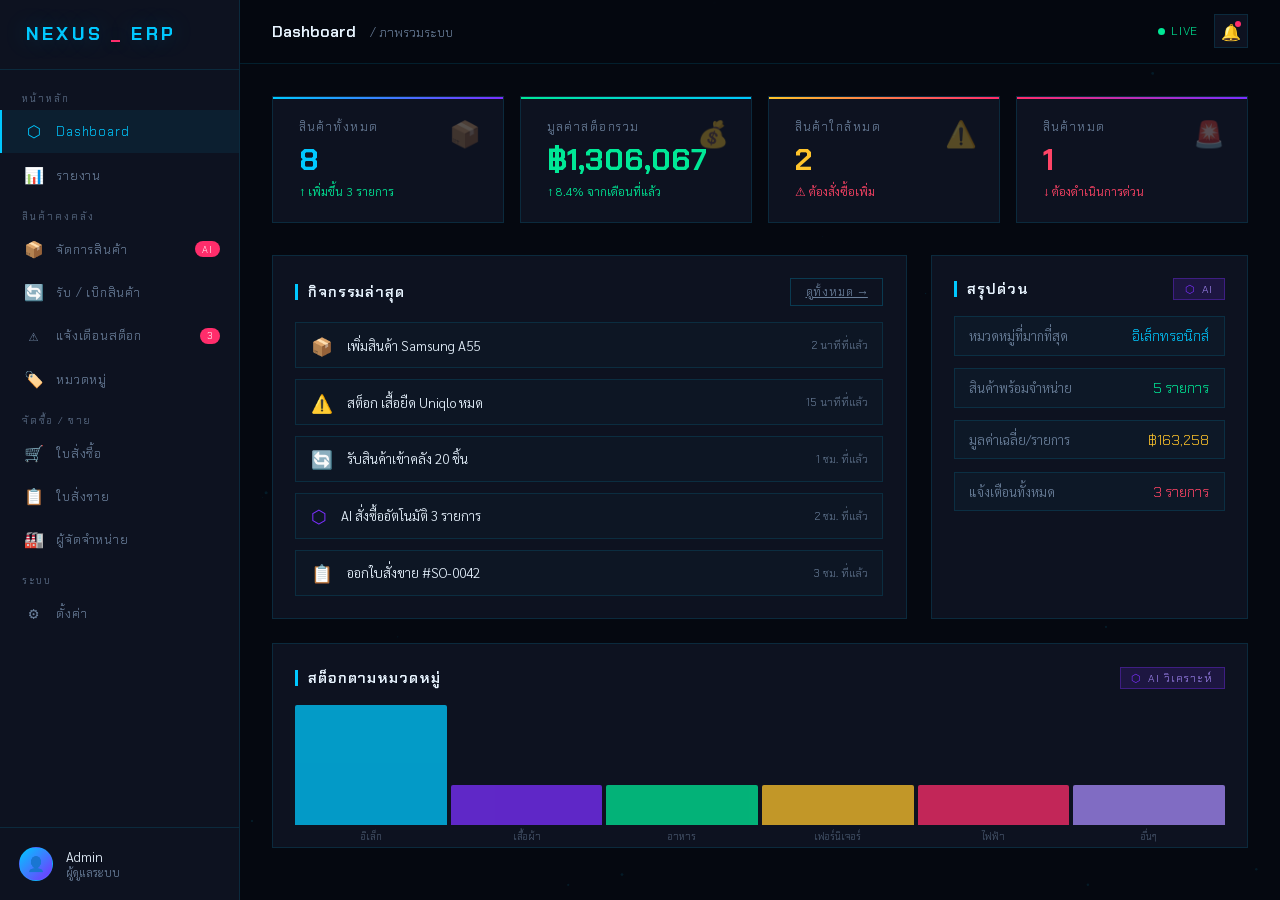
<file: index.html>
<!DOCTYPE html>
<html lang="th">

<head>
  <meta charset="UTF-8" />
  <meta name="viewport" content="width=device-width, initial-scale=1.0" />
  <title>NEXUS ERP — Dashboard</title>
  <link
    href="https://fonts.googleapis.com/css2?family=Chakra+Petch:wght@300;400;600;700&family=Sarabun:wght@300;400;600&display=swap"
    rel="stylesheet" />
  <link rel="stylesheet" href="shared.css" />
  <style>
    /* ── styles เฉพาะหน้า Dashboard ── */
    .dash-grid {
      display: grid;
      grid-template-columns: 2fr 1fr;
      gap: 1.5rem;
      margin-top: 1.5rem;
    }

    .activity-list {
      display: flex;
      flex-direction: column;
      gap: .7rem;
      margin-top: 1rem;
    }

    .activity-item {
      display: flex;
      align-items: center;
      gap: .9rem;
      padding: .65rem .9rem;
      border: 1px solid var(--border);
      background: rgba(0, 200, 255, .02);
      font-size: .84rem;
    }

    .activity-time {
      font-family: 'Chakra Petch', monospace;
      font-size: .68rem;
      color: var(--muted);
      margin-left: auto;
      white-space: nowrap;
    }

    .quick-stats {
      display: flex;
      flex-direction: column;
      gap: .8rem;
      margin-top: 1rem;
    }

    .qs-item {
      display: flex;
      justify-content: space-between;
      align-items: center;
      padding: .6rem .9rem;
      background: rgba(0, 200, 255, .03);
      border: 1px solid var(--border);
    }

    .qs-label {
      font-size: .82rem;
      color: var(--muted);
    }

    .qs-val {
      font-family: 'Chakra Petch', monospace;
      font-size: .9rem;
    }
  </style>
</head>

<body>

  <canvas id="bg-canvas"></canvas>

  <aside class="sidebar">
    <div class="sidebar-logo">NEXUS<span>_</span>ERP<div style="flex:1"></div>
    </div>
    <div style="padding:.3rem 0"></div>
    <div class="sidebar-section">หน้าหลัก</div>
    <a class="nav-item active" href="index.html"><span class="icon">⬡</span> Dashboard</a>
    <a class="nav-item" href="reports.html"><span class="icon">📊</span> รายงาน</a>
    <div class="sidebar-section">สินค้าคงคลัง</div>
    <a class="nav-item" href="inventory.html"><span class="icon">📦</span> จัดการสินค้า <span
        class="nav-badge">AI</span></a>
    <a class="nav-item" href="stock-movement.html"><span class="icon">🔄</span> รับ / เบิกสินค้า</a>
    <a class="nav-item" href="alerts.html"><span class="icon">⚠️</span> แจ้งเตือนสต็อก <span class="nav-badge"
        id="alertBadge">-</span></a>
    <a class="nav-item" href="categories.html"><span class="icon">🏷️</span> หมวดหมู่</a>
    <div class="sidebar-section">จัดซื้อ / ขาย</div>
    <a class="nav-item" href="purchase-orders.html"><span class="icon">🛒</span> ใบสั่งซื้อ</a>
    <a class="nav-item" href="sales-orders.html"><span class="icon">📋</span> ใบสั่งขาย</a>
    <a class="nav-item" href="suppliers.html"><span class="icon">🏭</span> ผู้จัดจำหน่าย</a>
    <div class="sidebar-section">ระบบ</div>
    <a class="nav-item" href="settings.html"><span class="icon">⚙️</span> ตั้งค่า</a>
    <div class="sidebar-bottom">
      <div class="user-info">
        <div class="user-avatar">👤</div>
        <div>
          <div class="user-name">Admin</div>
          <div class="user-role">ผู้ดูแลระบบ</div>
        </div>
      </div>
    </div>
  </aside>

  <div class="main">
    <div class="topbar">
      <div class="topbar-title">Dashboard <span>/ ภาพรวมระบบ</span></div>
      <div class="auto-indicator"><span class="auto-dot"></span> LIVE</div>
      <div class="notif-btn" onclick="showToast('ตรวจสอบการแจ้งเตือนแล้ว','✅')">🔔<span class="notif-dot"></span></div>
    </div>

    <div class="page">
      <!-- KPI -->
      <div class="kpi-grid">
        <div class="kpi-card c1">
          <div class="kpi-label">สินค้าทั้งหมด</div>
          <div class="kpi-value accent" id="kTotalItems">-</div>
          <div class="kpi-change up">↑ เพิ่มขึ้น 3 รายการ</div>
          <div class="kpi-icon">📦</div>
        </div>
        <div class="kpi-card c2">
          <div class="kpi-label">มูลค่าสต็อกรวม</div>
          <div class="kpi-value green" id="kTotalValue">-</div>
          <div class="kpi-change up">↑ 8.4% จากเดือนที่แล้ว</div>
          <div class="kpi-icon">💰</div>
        </div>
        <div class="kpi-card c3">
          <div class="kpi-label">สินค้าใกล้หมด</div>
          <div class="kpi-value yellow" id="kLow">-</div>
          <div class="kpi-change down">⚠ ต้องสั่งซื้อเพิ่ม</div>
          <div class="kpi-icon">⚠️</div>
        </div>
        <div class="kpi-card c4">
          <div class="kpi-label">สินค้าหมด</div>
          <div class="kpi-value red" id="kOut">-</div>
          <div class="kpi-change down">↓ ต้องดำเนินการด่วน</div>
          <div class="kpi-icon">🚨</div>
        </div>
      </div>

      <!-- MAIN GRID -->
      <div class="dash-grid">
        <!-- Activity -->
        <div class="chart-box">
          <div class="sec-header">
            <div class="sec-title">กิจกรรมล่าสุด</div>
            <a href="inventory.html" class="btn-sm">ดูทั้งหมด →</a>
          </div>
          <div class="activity-list" id="activityList"></div>
        </div>

        <!-- Quick Stats -->
        <div class="chart-box">
          <div class="sec-header">
            <div class="sec-title">สรุปด่วน</div>
            <div class="ai-chip">AI</div>
          </div>
          <div class="quick-stats" id="quickStats"></div>
        </div>
      </div>

      <!-- CHART -->
      <div class="chart-box" style="margin-top:1.5rem">
        <div class="sec-header">
          <div class="sec-title">สต็อกตามหมวดหมู่</div>
          <div class="ai-chip">AI วิเคราะห์</div>
        </div>
        <div class="mini-chart" id="categoryChart"></div>
      </div>
    </div>
  </div>

  <div class="toast" id="toast"><span id="toastIcon">✅</span><span id="toastMsg"></span></div>

  <script src="shared.js"></script>
  <script>
    const products = loadProducts();

    function init() {
      const total = products.length;
      const value = products.reduce((s, p) => s + p.price * p.stock, 0);
      const low = products.filter(p => getStatus(p) === 'low').length;
      const out = products.filter(p => getStatus(p) === 'out').length;

      document.getElementById('kTotalItems').textContent = total;
      document.getElementById('kTotalValue').textContent = '฿' + value.toLocaleString('th-TH');
      document.getElementById('kLow').textContent = low;
      document.getElementById('kOut').textContent = out;

      const badge = document.getElementById('alertBadge');
      if (badge) badge.textContent = (low + out) || '-';

      // Activity (mock)
      const acts = [
        { icon: '📦', text: 'เพิ่มสินค้า Samsung A55', time: '2 นาทีที่แล้ว', color: 'var(--accent)' },
        { icon: '⚠️', text: 'สต็อก เสื้อยืด Uniqlo หมด', time: '15 นาทีที่แล้ว', color: 'var(--red)' },
        { icon: '🔄', text: 'รับสินค้าเข้าคลัง 20 ชิ้น', time: '1 ชม. ที่แล้ว', color: 'var(--green)' },
        { icon: '⬡', text: 'AI สั่งซื้ออัตโนมัติ 3 รายการ', time: '2 ชม. ที่แล้ว', color: 'var(--accent2)' },
        { icon: '📋', text: 'ออกใบสั่งขาย #SO-0042', time: '3 ชม. ที่แล้ว', color: 'var(--yellow)' },
      ];
      document.getElementById('activityList').innerHTML = acts.map(a =>
        `<div class="activity-item">
      <span style="color:${a.color};font-size:1.1rem">${a.icon}</span>
      <span>${a.text}</span>
      <span class="activity-time">${a.time}</span>
    </div>`
      ).join('');

      // Quick Stats
      const cats = {};
      products.forEach(p => { cats[p.category] = (cats[p.category] || 0) + 1; });
      const topCat = Object.entries(cats).sort((a, b) => b[1] - a[1])[0];
      const statsData = [
        { label: 'หมวดหมู่ที่มากที่สุด', val: topCat ? topCat[0] : '-', color: 'var(--accent)' },
        { label: 'สินค้าพร้อมจำหน่าย', val: products.filter(p => getStatus(p) === 'in').length + ' รายการ', color: 'var(--green)' },
        { label: 'มูลค่าเฉลี่ย/รายการ', val: total ? '฿' + (value / total).toLocaleString('th-TH', { maximumFractionDigits: 0 }) : '-', color: 'var(--yellow)' },
        { label: 'แจ้งเตือนทั้งหมด', val: (low + out) + ' รายการ', color: (low + out) > 0 ? 'var(--red)' : 'var(--green)' },
      ];
      document.getElementById('quickStats').innerHTML = statsData.map(s =>
        `<div class="qs-item">
      <span class="qs-label">${s.label}</span>
      <span class="qs-val" style="color:${s.color}">${s.val}</span>
    </div>`
      ).join('');

      // Chart
      const entries = Object.entries(cats).sort((a, b) => b[1] - a[1]).slice(0, 6);
      const maxVal = Math.max(...entries.map(e => e[1]), 1);
      const colors = ['var(--accent)', 'var(--accent2)', 'var(--green)', 'var(--yellow)', 'var(--accent3)', '#a78bfa'];
      document.getElementById('categoryChart').innerHTML = entries.map((e, i) => {
        const h = Math.max(6, Math.round(e[1] / maxVal * 100));
        const short = e[0].replace('อิเล็กทรอนิกส์', 'อิเล็ก').replace('เครื่องใช้ไฟฟ้า', 'ไฟฟ้า').replace('อาหาร / เครื่องดื่ม', 'อาหาร');
        return `<div class="bar" style="height:${h}%;background:${colors[i]};opacity:.75" title="${e[0]}: ${e[1]} รายการ">
      <span class="bar-label">${short}</span>
    </div>`;
      }).join('');
    }

    initCanvas();
    init();
  </script>
</body>

</html>
</file>
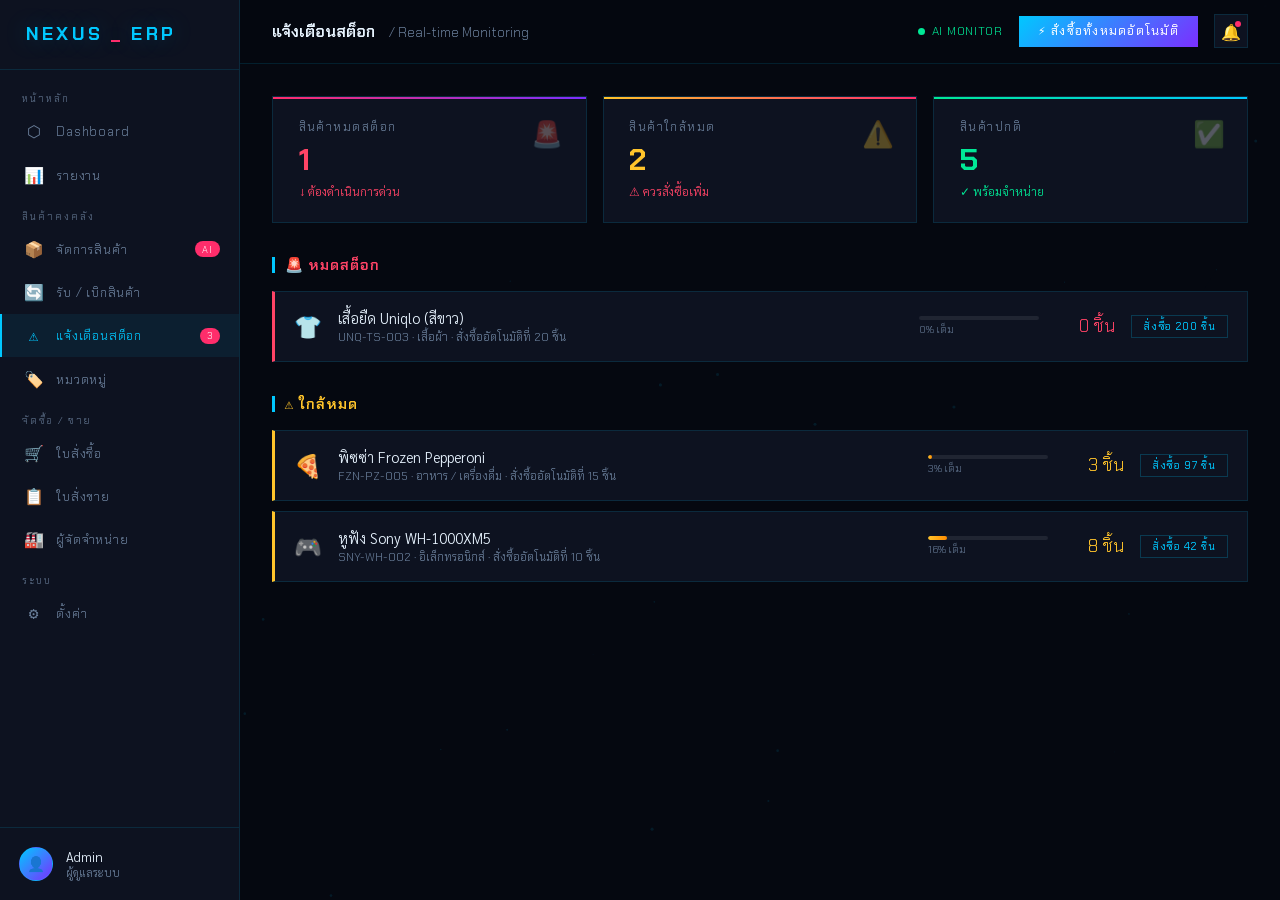
<file: alerts.html>
<!DOCTYPE html>
<html lang="th">

<head>
    <meta charset="UTF-8" />
    <meta name="viewport" content="width=device-width, initial-scale=1.0" />
    <title>NEXUS ERP — แจ้งเตือนสต็อก</title>
    <link
        href="https://fonts.googleapis.com/css2?family=Chakra+Petch:wght@300;400;600;700&family=Sarabun:wght@300;400;600&display=swap"
        rel="stylesheet" />
    <link rel="stylesheet" href="shared.css" />
    <style>
        /* ── styles เฉพาะหน้าแจ้งเตือน ── */
        .alert-section {
            margin-bottom: 2rem;
        }

        .alert-section-title {
            font-family: 'Chakra Petch', monospace;
            font-size: .8rem;
            letter-spacing: .12em;
            color: var(--muted);
            margin-bottom: .8rem;
            padding-bottom: .4rem;
            border-bottom: 1px solid var(--border);
        }

        .full-alert-item {
            display: flex;
            align-items: center;
            gap: 1rem;
            padding: 1rem 1.2rem;
            border: 1px solid var(--border);
            background: var(--surface);
            margin-bottom: .6rem;
            transition: border-color .2s;
        }

        .full-alert-item:hover {
            border-color: var(--border2);
        }

        .full-alert-item.critical {
            border-left: 3px solid var(--red);
        }

        .full-alert-item.warning {
            border-left: 3px solid var(--yellow);
        }

        .fa-icon {
            font-size: 1.4rem;
        }

        .fa-info {
            flex: 1;
        }

        .fa-name {
            font-size: .92rem;
            color: var(--text);
            margin-bottom: .2rem;
        }

        .fa-meta {
            font-size: .72rem;
            color: var(--muted);
            font-family: 'Chakra Petch', monospace;
        }

        .fa-stock {
            font-family: 'Chakra Petch', monospace;
            font-size: 1.1rem;
            min-width: 60px;
            text-align: right;
        }

        .fa-bar {
            width: 120px;
        }

        .empty-state {
            text-align: center;
            padding: 3rem;
            color: var(--muted);
            font-size: .9rem;
        }

        .empty-state .e-icon {
            font-size: 2.5rem;
            margin-bottom: .8rem;
        }
    </style>
</head>

<body>

    <canvas id="bg-canvas"></canvas>

    <aside class="sidebar">
        <div class="sidebar-logo">NEXUS<span>_</span>ERP<div style="flex:1"></div>
        </div>
        <div style="padding:.3rem 0"></div>
        <div class="sidebar-section">หน้าหลัก</div>
        <a class="nav-item" href="index.html"><span class="icon">⬡</span> Dashboard</a>
        <a class="nav-item" href="reports.html"><span class="icon">📊</span> รายงาน</a>
        <div class="sidebar-section">สินค้าคงคลัง</div>
        <a class="nav-item" href="inventory.html"><span class="icon">📦</span> จัดการสินค้า <span
                class="nav-badge">AI</span></a>
        <a class="nav-item" href="stock-movement.html"><span class="icon">🔄</span> รับ / เบิกสินค้า</a>
        <a class="nav-item active" href="alerts.html"><span class="icon">⚠️</span> แจ้งเตือนสต็อก <span
                class="nav-badge" id="alertBadge">-</span></a>
        <a class="nav-item" href="categories.html"><span class="icon">🏷️</span> หมวดหมู่</a>
        <div class="sidebar-section">จัดซื้อ / ขาย</div>
        <a class="nav-item" href="purchase-orders.html"><span class="icon">🛒</span> ใบสั่งซื้อ</a>
        <a class="nav-item" href="sales-orders.html"><span class="icon">📋</span> ใบสั่งขาย</a>
        <a class="nav-item" href="suppliers.html"><span class="icon">🏭</span> ผู้จัดจำหน่าย</a>
        <div class="sidebar-section">ระบบ</div>
        <a class="nav-item" href="settings.html"><span class="icon">⚙️</span> ตั้งค่า</a>
        <div class="sidebar-bottom">
            <div class="user-info">
                <div class="user-avatar">👤</div>
                <div>
                    <div class="user-name">Admin</div>
                    <div class="user-role">ผู้ดูแลระบบ</div>
                </div>
            </div>
        </div>
    </aside>

    <div class="main">
        <div class="topbar">
            <div class="topbar-title">แจ้งเตือนสต็อก <span>/ Real-time Monitoring</span></div>
            <div class="auto-indicator"><span class="auto-dot"></span> AI MONITOR</div>
            <button class="topbar-btn" onclick="autoReorderAll()">⚡ สั่งซื้อทั้งหมดอัตโนมัติ</button>
            <div class="notif-btn" onclick="showToast('ตรวจสอบการแจ้งเตือนแล้ว','✅')">🔔<span class="notif-dot"></span>
            </div>
        </div>

        <div class="page">
            <!-- KPI summary -->
            <div class="kpi-grid" style="grid-template-columns:repeat(3,1fr)">
                <div class="kpi-card c4">
                    <div class="kpi-label">สินค้าหมดสต็อก</div>
                    <div class="kpi-value red" id="kOut">-</div>
                    <div class="kpi-change down">↓ ต้องดำเนินการด่วน</div>
                    <div class="kpi-icon">🚨</div>
                </div>
                <div class="kpi-card c3">
                    <div class="kpi-label">สินค้าใกล้หมด</div>
                    <div class="kpi-value yellow" id="kLow">-</div>
                    <div class="kpi-change down">⚠ ควรสั่งซื้อเพิ่ม</div>
                    <div class="kpi-icon">⚠️</div>
                </div>
                <div class="kpi-card c2">
                    <div class="kpi-label">สินค้าปกติ</div>
                    <div class="kpi-value green" id="kNormal">-</div>
                    <div class="kpi-change up">✓ พร้อมจำหน่าย</div>
                    <div class="kpi-icon">✅</div>
                </div>
            </div>

            <!-- Out of stock -->
            <div class="alert-section">
                <div class="sec-header">
                    <div class="sec-title" style="color:var(--red)">🚨 หมดสต็อก</div>
                </div>
                <div id="outSection"></div>
            </div>

            <!-- Low stock -->
            <div class="alert-section">
                <div class="sec-header">
                    <div class="sec-title" style="color:var(--yellow)">⚠️ ใกล้หมด</div>
                </div>
                <div id="lowSection"></div>
            </div>
        </div>
    </div>

    <div class="toast" id="toast"><span id="toastIcon">✅</span><span id="toastMsg"></span></div>

    <script src="shared.js"></script>
    <script>
        let products = loadProducts();

        function renderAlerts() {
            const out = products.filter(p => getStatus(p) === 'out');
            const low = products.filter(p => getStatus(p) === 'low').sort((a, b) => a.stock - b.stock);

            document.getElementById('kOut').textContent = out.length;
            document.getElementById('kLow').textContent = low.length;
            document.getElementById('kNormal').textContent = products.filter(p => getStatus(p) === 'in').length;

            const badge = document.getElementById('alertBadge');
            if (badge) badge.textContent = (out.length + low.length) || '-';

            const renderItem = (p, type) => {
                const pct = p.max > 0 ? Math.round(p.stock / p.max * 100) : 0;
                const qty = p.max - p.stock;
                return `<div class="full-alert-item ${type}">
      <span class="fa-icon">${p.icon}</span>
      <div class="fa-info">
        <div class="fa-name">${p.name}</div>
        <div class="fa-meta">${p.sku} · ${p.category} · สั่งซื้ออัตโนมัติที่ ${p.reorder} ชิ้น</div>
      </div>
      <div class="fa-bar">
        <div class="stock-bar"><div class="stock-fill ${type === 'critical' ? 'r' : 'y'}" style="width:${pct}%"></div></div>
        <div style="font-size:.65rem;color:var(--muted);margin-top:.2rem;font-family:'Chakra Petch',monospace">${pct}% เต็ม</div>
      </div>
      <span class="fa-stock" style="color:${type === 'critical' ? 'var(--red)' : 'var(--yellow)'}">${p.stock} ชิ้น</span>
      <button class="alert-reorder" onclick="reorder(${p.id},${qty})">สั่งซื้อ ${qty} ชิ้น</button>
    </div>`;
            };

            document.getElementById('outSection').innerHTML = out.length
                ? out.map(p => renderItem(p, 'critical')).join('')
                : '<div class="empty-state"><div class="e-icon">✅</div>ไม่มีสินค้าหมดสต็อก</div>';

            document.getElementById('lowSection').innerHTML = low.length
                ? low.map(p => renderItem(p, 'warning')).join('')
                : '<div class="empty-state"><div class="e-icon">✅</div>สินค้าทุกรายการมีสต็อกเพียงพอ</div>';
        }

        function reorder(id, qty) {
            const p = products.find(x => x.id === id); if (!p) return;
            showToast(`AI สั่งซื้อ ${p.name} จำนวน ${qty} ชิ้น`, '⬡');
            setTimeout(() => {
                p.stock = p.max; saveProducts(products); renderAlerts();
                showToast(`✓ รับสินค้า ${p.name} เข้าคลังแล้ว`, '✅');
            }, 2000);
        }

        function autoReorderAll() {
            const toOrder = products.filter(p => getStatus(p) !== 'in');
            if (!toOrder.length) { showToast('สต็อกปกติทุกรายการ', '✅'); return; }
            showToast(`AI กำลังสั่งซื้ออัตโนมัติ ${toOrder.length} รายการ...`, '⬡');
            setTimeout(() => {
                toOrder.forEach(p => { p.stock = p.max || 50; });
                saveProducts(products); renderAlerts();
                showToast(`AI สั่งซื้อ ${toOrder.length} รายการเรียบร้อย`, '✅');
            }, 2200);
        }

        initCanvas();
        renderAlerts();
    </script>
</body>

</html>
</file>
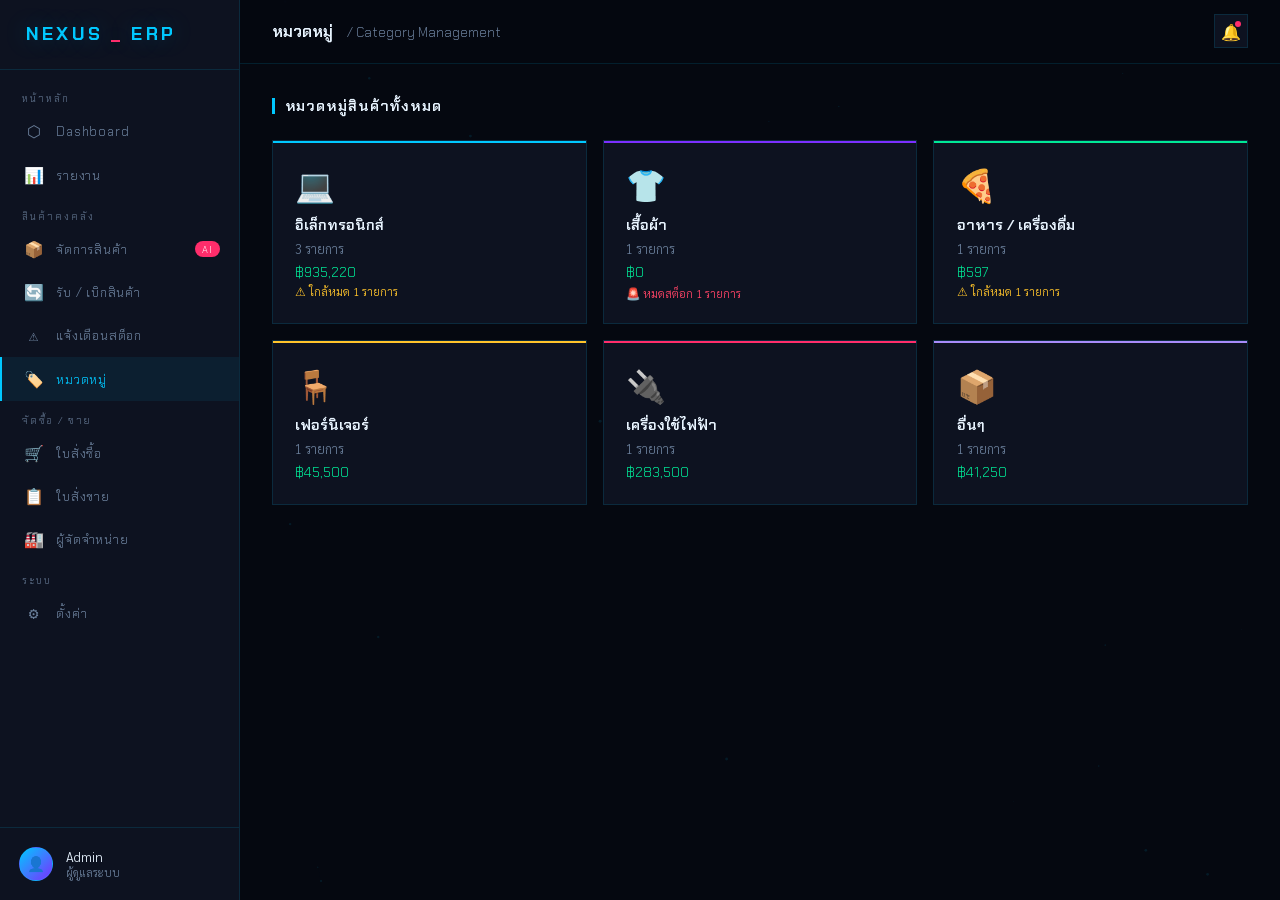
<file: categories.html>
<!DOCTYPE html>
<html lang="th">

<head>
    <meta charset="UTF-8" />
    <meta name="viewport" content="width=device-width, initial-scale=1.0" />
    <title>NEXUS ERP — หมวดหมู่</title>
    <link
        href="https://fonts.googleapis.com/css2?family=Chakra+Petch:wght@300;400;600;700&family=Sarabun:wght@300;400;600&display=swap"
        rel="stylesheet" />
    <link rel="stylesheet" href="shared.css" />
    <style>
        .cat-grid {
            display: grid;
            grid-template-columns: repeat(3, 1fr);
            gap: 1rem;
        }

        .cat-card {
            background: var(--surface);
            border: 1px solid var(--border);
            padding: 1.4rem;
            transition: border-color .2s;
            position: relative;
            overflow: hidden;
        }

        .cat-card:hover {
            border-color: var(--border2);
        }

        .cat-card::before {
            content: '';
            position: absolute;
            top: 0;
            left: 0;
            right: 0;
            height: 2px;
            background: var(--accent);
        }

        .cat-icon {
            font-size: 2rem;
            margin-bottom: .6rem;
        }

        .cat-name {
            font-family: 'Chakra Petch', monospace;
            font-size: .92rem;
            font-weight: 600;
            margin-bottom: .3rem;
        }

        .cat-count {
            font-size: .8rem;
            color: var(--muted);
        }

        .cat-value {
            font-family: 'Chakra Petch', monospace;
            font-size: .88rem;
            color: var(--green);
            margin-top: .4rem;
        }
    </style>
</head>

<body>
    <canvas id="bg-canvas"></canvas>

    <aside class="sidebar">
        <div class="sidebar-logo">NEXUS<span>_</span>ERP<div style="flex:1"></div>
        </div>
        <div style="padding:.3rem 0"></div>
        <div class="sidebar-section">หน้าหลัก</div>
        <a class="nav-item" href="index.html"><span class="icon">⬡</span> Dashboard</a>
        <a class="nav-item" href="reports.html"><span class="icon">📊</span> รายงาน</a>
        <div class="sidebar-section">สินค้าคงคลัง</div>
        <a class="nav-item" href="inventory.html"><span class="icon">📦</span> จัดการสินค้า <span
                class="nav-badge">AI</span></a>
        <a class="nav-item" href="stock-movement.html"><span class="icon">🔄</span> รับ / เบิกสินค้า</a>
        <a class="nav-item" href="alerts.html"><span class="icon">⚠️</span> แจ้งเตือนสต็อก</a>
        <a class="nav-item active" href="categories.html"><span class="icon">🏷️</span> หมวดหมู่</a>
        <div class="sidebar-section">จัดซื้อ / ขาย</div>
        <a class="nav-item" href="purchase-orders.html"><span class="icon">🛒</span> ใบสั่งซื้อ</a>
        <a class="nav-item" href="sales-orders.html"><span class="icon">📋</span> ใบสั่งขาย</a>
        <a class="nav-item" href="suppliers.html"><span class="icon">🏭</span> ผู้จัดจำหน่าย</a>
        <div class="sidebar-section">ระบบ</div>
        <a class="nav-item" href="settings.html"><span class="icon">⚙️</span> ตั้งค่า</a>
        <div class="sidebar-bottom">
            <div class="user-info">
                <div class="user-avatar">👤</div>
                <div>
                    <div class="user-name">Admin</div>
                    <div class="user-role">ผู้ดูแลระบบ</div>
                </div>
            </div>
        </div>
    </aside>

    <div class="main">
        <div class="topbar">
            <div class="topbar-title">หมวดหมู่ <span>/ Category Management</span></div>
            <div class="notif-btn">🔔<span class="notif-dot"></span></div>
        </div>
        <div class="page">
            <div class="sec-header" style="margin-bottom:1.5rem">
                <div class="sec-title">หมวดหมู่สินค้าทั้งหมด</div>
            </div>
            <div class="cat-grid" id="catGrid"></div>
        </div>
    </div>

    <div class="toast" id="toast"><span id="toastIcon">✅</span><span id="toastMsg"></span></div>
    <script src="shared.js"></script>
    <script>
        const products = loadProducts();
        const catIcons = {
            'อิเล็กทรอนิกส์': '💻', 'เสื้อผ้า': '👕', 'อาหาร / เครื่องดื่ม': '🍕',
            'เฟอร์นิเจอร์': '🪑', 'เครื่องใช้ไฟฟ้า': '🔌', 'อื่นๆ': '📦'
        };
        const colors = ['var(--accent)', 'var(--accent2)', 'var(--green)', 'var(--yellow)', 'var(--accent3)', '#a78bfa'];

        function buildCats() {
            const cats = {};
            products.forEach(p => {
                if (!cats[p.category]) cats[p.category] = { count: 0, value: 0, out: 0, low: 0 };
                cats[p.category].count++;
                cats[p.category].value += p.price * p.stock;
                if (getStatus(p) === 'out') cats[p.category].out++;
                if (getStatus(p) === 'low') cats[p.category].low++;
            });
            document.getElementById('catGrid').innerHTML = Object.entries(cats).map(([name, d], i) => `
    <div class="cat-card" style="cursor:pointer" onclick="window.location='inventory.html'">
      <div style="position:absolute;top:0;left:0;right:0;height:2px;background:${colors[i % colors.length]}"></div>
      <div class="cat-icon">${catIcons[name] || '📦'}</div>
      <div class="cat-name">${name}</div>
      <div class="cat-count">${d.count} รายการ</div>
      <div class="cat-value">฿${d.value.toLocaleString('th-TH')}</div>
      ${d.out ? `<div style="font-size:.72rem;color:var(--red);margin-top:.3rem">🚨 หมดสต็อก ${d.out} รายการ</div>` : ''}
      ${d.low ? `<div style="font-size:.72rem;color:var(--yellow);margin-top:.2rem">⚠ ใกล้หมด ${d.low} รายการ</div>` : ''}
    </div>`
            ).join('');
        }
        initCanvas();
        buildCats();
    </script>
</body>

</html>
</file>
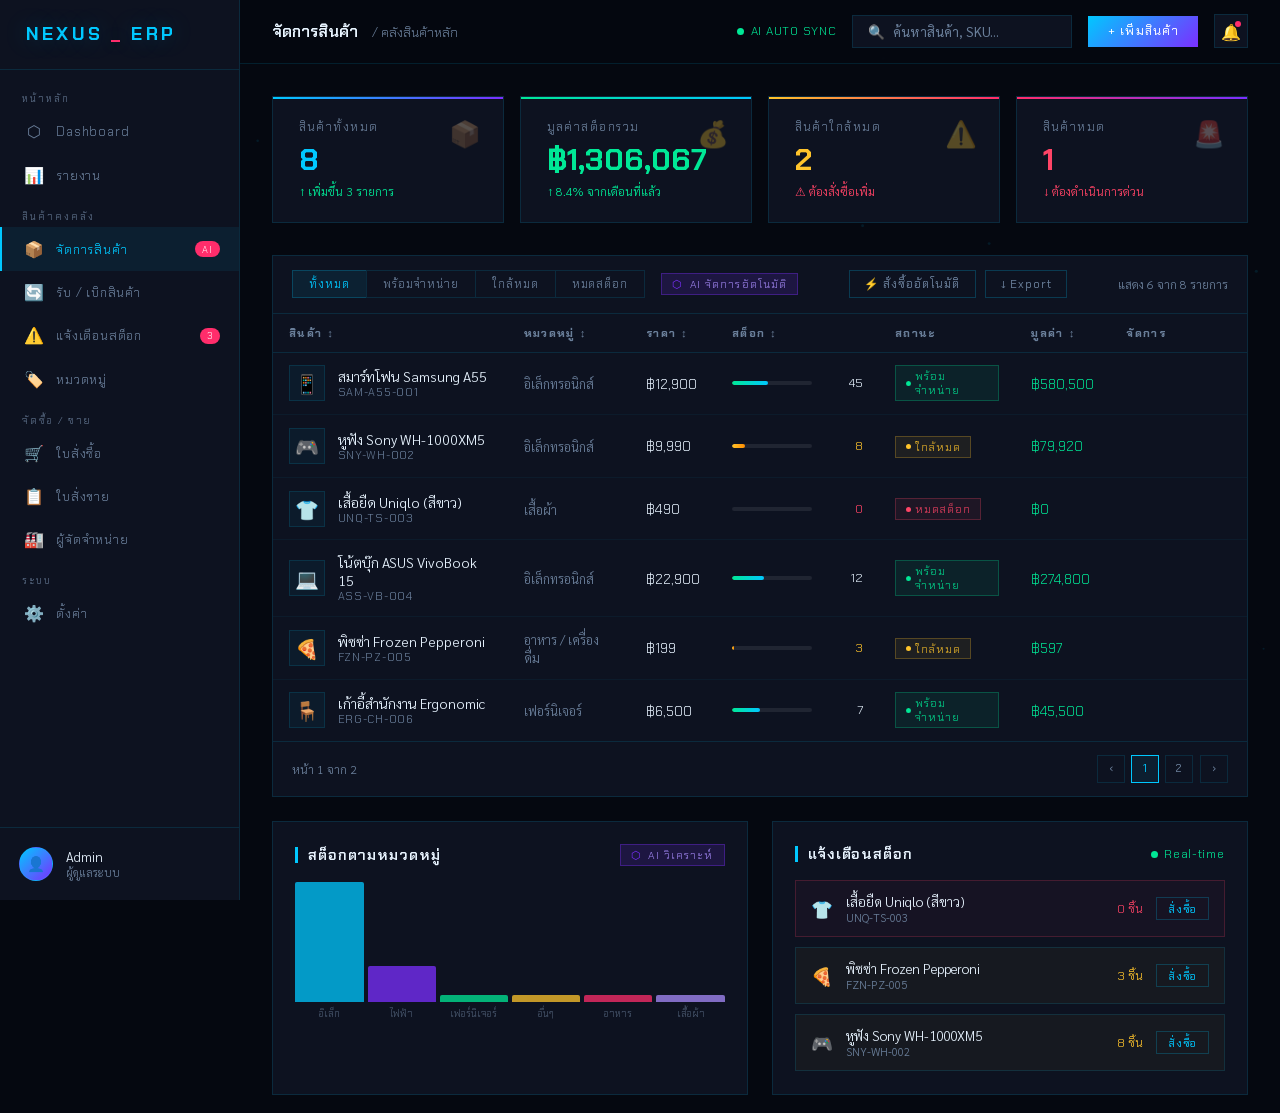
<file: inventory.html>
<!DOCTYPE html>
<html lang="th">

<head>
    <meta charset="UTF-8" />
    <meta name="viewport" content="width=device-width, initial-scale=1.0" />
    <title>NEXUS ERP — จัดการสินค้า</title>
    <link
        href="https://fonts.googleapis.com/css2?family=Chakra+Petch:wght@300;400;600;700&family=Sarabun:wght@300;400;600&display=swap"
        rel="stylesheet" />
    <link rel="stylesheet" href="shared.css" />
</head>

<body>

    <canvas id="bg-canvas"></canvas>

    <!-- SIDEBAR -->
    <aside class="sidebar">
        <div class="sidebar-logo">NEXUS<span>_</span>ERP<div style="flex:1"></div>
        </div>
        <div style="padding:.3rem 0"></div>
        <div class="sidebar-section">หน้าหลัก</div>
        <a class="nav-item" href="index.html"><span class="icon">⬡</span> Dashboard</a>
        <a class="nav-item" href="reports.html"><span class="icon">📊</span> รายงาน</a>
        <div class="sidebar-section">สินค้าคงคลัง</div>
        <a class="nav-item active" href="inventory.html"><span class="icon">📦</span> จัดการสินค้า <span
                class="nav-badge">AI</span></a>
        <a class="nav-item" href="stock-movement.html"><span class="icon">🔄</span> รับ / เบิกสินค้า</a>
        <a class="nav-item" href="alerts.html"><span class="icon">⚠️</span> แจ้งเตือนสต็อก <span class="nav-badge"
                id="alertBadge">-</span></a>
        <a class="nav-item" href="categories.html"><span class="icon">🏷️</span> หมวดหมู่</a>
        <div class="sidebar-section">จัดซื้อ / ขาย</div>
        <a class="nav-item" href="purchase-orders.html"><span class="icon">🛒</span> ใบสั่งซื้อ</a>
        <a class="nav-item" href="sales-orders.html"><span class="icon">📋</span> ใบสั่งขาย</a>
        <a class="nav-item" href="suppliers.html"><span class="icon">🏭</span> ผู้จัดจำหน่าย</a>
        <div class="sidebar-section">ระบบ</div>
        <a class="nav-item" href="settings.html"><span class="icon">⚙️</span> ตั้งค่า</a>
        <div class="sidebar-bottom">
            <div class="user-info">
                <div class="user-avatar">👤</div>
                <div>
                    <div class="user-name">Admin</div>
                    <div class="user-role">ผู้ดูแลระบบ</div>
                </div>
            </div>
        </div>
    </aside>

    <!-- MAIN -->
    <div class="main">

        <!-- TOPBAR -->
        <div class="topbar">
            <div class="topbar-title">จัดการสินค้า <span>/ คลังสินค้าหลัก</span></div>
            <div class="auto-indicator" title="ระบบ AI ตรวจสอบสต็อกอัตโนมัติ">
                <span class="auto-dot"></span> AI AUTO SYNC
            </div>
            <div class="search-box">
                <span style="color:var(--muted);font-size:.85rem">🔍</span>
                <input type="text" placeholder="ค้นหาสินค้า, SKU..." id="searchInput" oninput="filterTable()" />
            </div>
            <button class="topbar-btn" onclick="openModal()">+ เพิ่มสินค้า</button>
            <div class="notif-btn" onclick="showToast('ตรวจสอบการแจ้งเตือนแล้ว','✅')">
                🔔 <span class="notif-dot"></span>
            </div>
        </div>

        <!-- PAGE -->
        <div class="page">

            <!-- KPI -->
            <div class="kpi-grid">
                <div class="kpi-card c1">
                    <div class="kpi-label">สินค้าทั้งหมด</div>
                    <div class="kpi-value accent" id="totalItems">-</div>
                    <div class="kpi-change up">↑ เพิ่มขึ้น 3 รายการ</div>
                    <div class="kpi-icon">📦</div>
                </div>
                <div class="kpi-card c2">
                    <div class="kpi-label">มูลค่าสต็อกรวม</div>
                    <div class="kpi-value green" id="totalValue">-</div>
                    <div class="kpi-change up">↑ 8.4% จากเดือนที่แล้ว</div>
                    <div class="kpi-icon">💰</div>
                </div>
                <div class="kpi-card c3">
                    <div class="kpi-label">สินค้าใกล้หมด</div>
                    <div class="kpi-value yellow" id="lowItems">-</div>
                    <div class="kpi-change down">⚠ ต้องสั่งซื้อเพิ่ม</div>
                    <div class="kpi-icon">⚠️</div>
                </div>
                <div class="kpi-card c4">
                    <div class="kpi-label">สินค้าหมด</div>
                    <div class="kpi-value red" id="outItems">-</div>
                    <div class="kpi-change down">↓ ต้องดำเนินการด่วน</div>
                    <div class="kpi-icon">🚨</div>
                </div>
            </div>

            <!-- TABLE -->
            <div class="table-wrap">
                <div class="table-toolbar">
                    <div class="filter-tabs">
                        <div class="filter-tab active" onclick="setFilter('all',this)">ทั้งหมด</div>
                        <div class="filter-tab" onclick="setFilter('in',this)">พร้อมจำหน่าย</div>
                        <div class="filter-tab" onclick="setFilter('low',this)">ใกล้หมด</div>
                        <div class="filter-tab" onclick="setFilter('out',this)">หมดสต็อก</div>
                    </div>
                    <div class="ai-chip">AI จัดการอัตโนมัติ</div>
                    <div style="margin-left:auto;display:flex;gap:.6rem;align-items:center">
                        <button class="btn-sm" onclick="autoReorder()">⚡ สั่งซื้ออัตโนมัติ</button>
                        <button class="btn-sm" onclick="exportCSV()">↓ Export</button>
                    </div>
                    <div class="table-info" id="tableInfo">แสดง 0 รายการ</div>
                </div>

                <div style="overflow-x:auto">
                    <table>
                        <thead>
                            <tr>
                                <th onclick="sortTable('name')">สินค้า ↕</th>
                                <th onclick="sortTable('category')">หมวดหมู่ ↕</th>
                                <th onclick="sortTable('price')">ราคา ↕</th>
                                <th onclick="sortTable('stock')">สต็อก ↕</th>
                                <th>สถานะ</th>
                                <th onclick="sortTable('value')">มูลค่า ↕</th>
                                <th>จัดการ</th>
                            </tr>
                        </thead>
                        <tbody id="tableBody"></tbody>
                    </table>
                </div>

                <div class="pagination">
                    <div class="page-info" id="pageInfo">หน้า 1 จาก 1</div>
                    <div class="page-btns" id="pageBtns"></div>
                </div>
            </div>

            <!-- BOTTOM GRID -->
            <div class="bottom-grid">
                <div class="chart-box">
                    <div class="sec-header">
                        <div class="sec-title">สต็อกตามหมวดหมู่</div>
                        <div class="ai-chip">AI วิเคราะห์</div>
                    </div>
                    <div class="mini-chart" id="categoryChart"></div>
                </div>
                <div class="chart-box">
                    <div class="sec-header">
                        <div class="sec-title">แจ้งเตือนสต็อก</div>
                        <div class="auto-indicator"><span class="auto-dot"></span> Real-time</div>
                    </div>
                    <div class="alert-list" id="alertList">
                        <div style="color:var(--muted);font-size:.85rem;padding:.5rem 0">ไม่มีการแจ้งเตือนในขณะนี้</div>
                    </div>
                </div>
            </div>

        </div><!-- /page -->
    </div><!-- /main -->

    <!-- MODAL เพิ่ม / แก้ไขสินค้า -->
    <div class="modal-overlay" id="modalOverlay" onclick="closeModalOnBg(event)">
        <div class="modal">
            <div class="modal-header">
                <span id="modalTitle">เพิ่มสินค้าใหม่</span>
                <button class="modal-close" onclick="closeModal()">✕</button>
            </div>
            <div class="modal-body">
                <input type="hidden" id="editId" />
                <div class="form-row">
                    <div class="form-group">
                        <label class="form-label">ชื่อสินค้า *</label>
                        <input class="form-input" type="text" id="fName" placeholder="เช่น สมาร์ทโฟน Samsung A55" />
                    </div>
                    <div class="form-group">
                        <label class="form-label">รหัส SKU</label>
                        <input class="form-input" type="text" id="fSku" placeholder="auto" />
                    </div>
                </div>
                <div class="form-row">
                    <div class="form-group">
                        <label class="form-label">หมวดหมู่</label>
                        <select class="form-select form-input" id="fCategory">
                            <option>อิเล็กทรอนิกส์</option>
                            <option>เสื้อผ้า</option>
                            <option>อาหาร / เครื่องดื่ม</option>
                            <option>เฟอร์นิเจอร์</option>
                            <option>เครื่องใช้ไฟฟ้า</option>
                            <option>อื่นๆ</option>
                        </select>
                    </div>
                    <div class="form-group">
                        <label class="form-label">ไอคอน</label>
                        <select class="form-select form-input" id="fIcon">
                            <option>📱</option>
                            <option>💻</option>
                            <option>👕</option>
                            <option>🍕</option>
                            <option>🪑</option>
                            <option>📦</option>
                            <option>🔧</option>
                            <option>🎮</option>
                            <option>🧴</option>
                        </select>
                    </div>
                </div>
                <div class="form-row">
                    <div class="form-group">
                        <label class="form-label">ราคา (บาท) *</label>
                        <input class="form-input" type="number" id="fPrice" placeholder="0" />
                    </div>
                    <div class="form-group">
                        <label class="form-label">จำนวนสต็อก *</label>
                        <input class="form-input" type="number" id="fStock" placeholder="0" />
                    </div>
                </div>
                <div class="form-row">
                    <div class="form-group">
                        <label class="form-label">จุดสั่งซื้ออัตโนมัติ (AI)</label>
                        <input class="form-input" type="number" id="fReorder" placeholder="เช่น 10" />
                    </div>
                    <div class="form-group">
                        <label class="form-label">สต็อกสูงสุด</label>
                        <input class="form-input" type="number" id="fMax" placeholder="เช่น 100" />
                    </div>
                </div>
                <div
                    style="background:rgba(0,200,255,.05);border:1px solid var(--border);padding:.8rem 1rem;font-size:.8rem;color:var(--muted);display:flex;align-items:center;gap:.5rem">
                    <span style="color:var(--accent2)">⬡</span>
                    AI จะแจ้งเตือนและสั่งซื้ออัตโนมัติเมื่อสต็อกต่ำกว่าจุดสั่งซื้อ
                </div>
            </div>
            <div class="modal-footer">
                <button class="btn-cancel" onclick="closeModal()">ยกเลิก</button>
                <button class="btn-save" onclick="saveProduct()">💾 บันทึก</button>
            </div>
        </div>
    </div>

    <!-- TOAST -->
    <div class="toast" id="toast"><span id="toastIcon">✅</span><span id="toastMsg"></span></div>

    <script src="shared.js"></script>
    <script>
        /* ══════════════════════════════════════
           inventory.js  — logic ของหน้าจัดการสินค้า
           ══════════════════════════════════════ */

        let products = loadProducts();
        let nextId = Math.max(...products.map(p => p.id), 0) + 1;
        let currentFilter = 'all';
        let currentPage = 1;
        const PER_PAGE = 6;
        let sortKey = '', sortAsc = true;

        /* ── Helpers ── */
        function getFiltered() {
            let data = [...products];
            const q = document.getElementById('searchInput').value.toLowerCase();
            if (q) data = data.filter(p =>
                p.name.toLowerCase().includes(q) ||
                p.sku.toLowerCase().includes(q) ||
                p.category.toLowerCase().includes(q)
            );
            if (currentFilter !== 'all') data = data.filter(p => getStatus(p) === currentFilter);
            if (sortKey) {
                data.sort((a, b) => {
                    let av = a[sortKey], bv = b[sortKey];
                    if (sortKey === 'value') { av = a.price * a.stock; bv = b.price * b.stock; }
                    if (typeof av === 'string') return sortAsc ? av.localeCompare(bv) : bv.localeCompare(av);
                    return sortAsc ? av - bv : bv - av;
                });
            }
            return data;
        }

        /* ── Render Table ── */
        function renderTable() {
            const data = getFiltered();
            const totalPages = Math.max(1, Math.ceil(data.length / PER_PAGE));
            if (currentPage > totalPages) currentPage = 1;
            const slice = data.slice((currentPage - 1) * PER_PAGE, currentPage * PER_PAGE);
            const body = document.getElementById('tableBody');

            body.innerHTML = slice.map(p => {
                const st = getStatus(p);
                const pct = p.max > 0 ? Math.round(p.stock / p.max * 100) : 0;
                const barC = st === 'out' ? 'r' : st === 'low' ? 'y' : 'g';
                const lbl = st === 'out' ? 'หมดสต็อก' : st === 'low' ? 'ใกล้หมด' : 'พร้อมจำหน่าย';
                const val = (p.price * p.stock).toLocaleString('th-TH');
                return `<tr onclick="editProduct(${p.id})">
      <td><div class="prod-cell">
        <div class="prod-img">${p.icon}</div>
        <div><div class="prod-name">${p.name}</div><div class="prod-sku">${p.sku}</div></div>
      </div></td>
      <td><span style="font-size:.82rem;color:var(--muted)">${p.category}</span></td>
      <td><span style="font-family:'Chakra Petch',monospace;font-size:.88rem">฿${p.price.toLocaleString('th-TH')}</span></td>
      <td><div class="stock-bar-wrap">
        <div class="stock-bar"><div class="stock-fill ${barC}" style="width:${pct}%"></div></div>
        <span class="stock-num" style="color:${st === 'out' ? 'var(--red)' : st === 'low' ? 'var(--yellow)' : 'var(--text)'}">${p.stock}</span>
      </div></td>
      <td><span class="badge ${st}">${lbl}</span></td>
      <td><span style="font-family:'Chakra Petch',monospace;font-size:.85rem;color:var(--green)">฿${val}</span></td>
      <td onclick="event.stopPropagation()"><div class="action-btns">
        <button class="act-btn" onclick="editProduct(${p.id})">✏️</button>
        <button class="act-btn" onclick="adjustStock(${p.id})">±</button>
        <button class="act-btn danger" onclick="deleteProduct(${p.id})">🗑</button>
      </div></td>
    </tr>`;
            }).join('');

            document.getElementById('tableInfo').textContent = `แสดง ${slice.length} จาก ${data.length} รายการ`;
            document.getElementById('pageInfo').textContent = `หน้า ${currentPage} จาก ${totalPages}`;

            // Pagination
            const pb = document.getElementById('pageBtns');
            pb.innerHTML = '';
            const prev = document.createElement('button'); prev.className = 'pg-btn'; prev.textContent = '‹';
            prev.onclick = () => { if (currentPage > 1) { currentPage--; renderTable(); } };
            pb.appendChild(prev);
            for (let i = 1; i <= totalPages; i++) {
                const b = document.createElement('button');
                b.className = 'pg-btn' + (i === currentPage ? ' active' : '');
                b.textContent = i;
                b.onclick = (pg => () => { currentPage = pg; renderTable(); })(i);
                pb.appendChild(b);
            }
            const next = document.createElement('button'); next.className = 'pg-btn'; next.textContent = '›';
            next.onclick = () => { if (currentPage < totalPages) { currentPage++; renderTable(); } };
            pb.appendChild(next);

            updateKPI(); renderAlerts(); renderChart();
            updateAlertBadge();
        }

        /* ── KPI ── */
        function updateKPI() {
            const total = products.length;
            const value = products.reduce((s, p) => s + p.price * p.stock, 0);
            const low = products.filter(p => getStatus(p) === 'low').length;
            const out = products.filter(p => getStatus(p) === 'out').length;
            document.getElementById('totalItems').textContent = total;
            document.getElementById('totalValue').textContent = '฿' + value.toLocaleString('th-TH');
            document.getElementById('lowItems').textContent = low;
            document.getElementById('outItems').textContent = out;
        }

        /* ── Alert Badge (sidebar) ── */
        function updateAlertBadge() {
            const n = products.filter(p => getStatus(p) !== 'in').length;
            const b = document.getElementById('alertBadge');
            if (b) b.textContent = n || '-';
        }

        /* ── Alerts Panel ── */
        function renderAlerts() {
            const alerts = products.filter(p => getStatus(p) !== 'in').sort((a, b) => a.stock - b.stock);
            const list = document.getElementById('alertList');
            if (!alerts.length) { list.innerHTML = '<div style="color:var(--muted);font-size:.85rem;padding:.5rem 0">✅ สต็อกปกติทุกรายการ</div>'; return; }
            list.innerHTML = alerts.map(p => {
                const st = getStatus(p);
                return `<div class="alert-item ${st === 'out' ? 'critical' : ''}">
      <span class="alert-icon">${p.icon}</span>
      <div style="flex:1"><div class="alert-name">${p.name}</div><div style="font-size:.72rem;color:var(--muted)">${p.sku}</div></div>
      <span class="alert-stock ${st === 'out' ? 'critical-s' : 'low-s'}">${p.stock} ชิ้น</span>
      <button class="alert-reorder" onclick="reorderProduct(${p.id})">สั่งซื้อ</button>
    </div>`;
            }).join('');
        }

        /* ── Chart ── */
        function renderChart() {
            const cats = {};
            products.forEach(p => { cats[p.category] = (cats[p.category] || 0) + (p.price * p.stock); });
            const entries = Object.entries(cats).sort((a, b) => b[1] - a[1]).slice(0, 6);
            const maxVal = Math.max(...entries.map(e => e[1]), 1);
            const colors = ['var(--accent)', 'var(--accent2)', 'var(--green)', 'var(--yellow)', 'var(--accent3)', '#a78bfa'];
            document.getElementById('categoryChart').innerHTML = entries.map((e, i) => {
                const h = Math.max(6, Math.round(e[1] / maxVal * 100));
                const short = e[0].replace('อิเล็กทรอนิกส์', 'อิเล็ก').replace('เครื่องใช้ไฟฟ้า', 'ไฟฟ้า').replace('อาหาร / เครื่องดื่ม', 'อาหาร');
                return `<div class="bar" style="height:${h}%;background:${colors[i]};opacity:.75" title="${e[0]}: ฿${e[1].toLocaleString('th-TH')}">
      <span class="bar-label">${short}</span>
    </div>`;
            }).join('');
        }

        /* ── Filter / Sort ── */
        function setFilter(f, el) {
            currentFilter = f; currentPage = 1;
            document.querySelectorAll('.filter-tab').forEach(t => t.classList.remove('active'));
            el.classList.add('active'); renderTable();
        }
        function filterTable() { currentPage = 1; renderTable(); }
        function sortTable(key) {
            if (sortKey === key) sortAsc = !sortAsc; else { sortKey = key; sortAsc = true; }
            renderTable();
        }

        /* ── Modal ── */
        function openModal() {
            document.getElementById('editId').value = '';
            document.getElementById('modalTitle').textContent = 'เพิ่มสินค้าใหม่';
            ['fName', 'fSku', 'fPrice', 'fStock', 'fReorder', 'fMax'].forEach(id => document.getElementById(id).value = '');
            document.getElementById('fCategory').value = 'อิเล็กทรอนิกส์';
            document.getElementById('fIcon').value = '📱';
            document.getElementById('modalOverlay').classList.add('open');
        }
        function editProduct(id) {
            const p = products.find(x => x.id === id); if (!p) return;
            document.getElementById('editId').value = id;
            document.getElementById('modalTitle').textContent = 'แก้ไขสินค้า';
            document.getElementById('fName').value = p.name;
            document.getElementById('fSku').value = p.sku;
            document.getElementById('fCategory').value = p.category;
            document.getElementById('fIcon').value = p.icon;
            document.getElementById('fPrice').value = p.price;
            document.getElementById('fStock').value = p.stock;
            document.getElementById('fReorder').value = p.reorder;
            document.getElementById('fMax').value = p.max;
            document.getElementById('modalOverlay').classList.add('open');
        }
        function closeModal() { document.getElementById('modalOverlay').classList.remove('open'); }
        function closeModalOnBg(e) { if (e.target === document.getElementById('modalOverlay')) closeModal(); }

        function saveProduct() {
            const name = document.getElementById('fName').value.trim();
            const price = parseFloat(document.getElementById('fPrice').value) || 0;
            const stock = parseInt(document.getElementById('fStock').value) || 0;
            if (!name) { showToast('กรุณากรอกชื่อสินค้า', '❌', true); return; }
            const id = document.getElementById('editId').value;
            const sku = document.getElementById('fSku').value.trim() || ('SKU-' + String(nextId).padStart(3, '0'));
            const obj = {
                name, sku,
                category: document.getElementById('fCategory').value,
                icon: document.getElementById('fIcon').value,
                price, stock,
                reorder: parseInt(document.getElementById('fReorder').value) || 0,
                max: parseInt(document.getElementById('fMax').value) || Math.max(stock * 2, 100),
            };
            if (id) {
                const idx = products.findIndex(x => x.id === parseInt(id));
                products[idx] = { ...products[idx], ...obj };
                showToast('อัพเดตสินค้าเรียบร้อย', '✅');
            } else {
                obj.id = nextId++;
                products.push(obj);
                showToast('เพิ่มสินค้าใหม่เรียบร้อย', '✅');
            }
            saveProducts(products);
            closeModal(); renderTable();
            setTimeout(() => {
                if (getStatus(obj) === 'low' || getStatus(obj) === 'out')
                    showToast('AI: ตรวจพบสต็อกต่ำ — แนะนำสั่งซื้อเพิ่ม', '⬡');
            }, 1200);
        }

        function deleteProduct(id) {
            if (!confirm('ลบสินค้านี้ออกจากระบบ?')) return;
            products = products.filter(p => p.id !== id);
            saveProducts(products);
            showToast('ลบสินค้าเรียบร้อย', '🗑'); renderTable();
        }

        function adjustStock(id) {
            const p = products.find(x => x.id === id); if (!p) return;
            const val = prompt(`ปรับสต็อก "${p.name}" (ใส่ +/- จำนวน เช่น +20 หรือ -5)\nสต็อกปัจจุบัน: ${p.stock}`);
            if (val === null) return;
            const delta = parseInt(val);
            if (isNaN(delta)) { showToast('กรุณาใส่ตัวเลข', '❌', true); return; }
            p.stock = Math.max(0, p.stock + delta);
            saveProducts(products);
            showToast(`ปรับสต็อก ${p.name} → ${p.stock} ชิ้น`, '📦');
            renderTable();
            setTimeout(() => {
                const st = getStatus(p);
                if (st === 'low') showToast(`AI แจ้งเตือน: ${p.name} ใกล้หมดแล้ว`, '⚠️');
                if (st === 'out') showToast(`AI แจ้งเตือนด่วน: ${p.name} หมดสต็อก!`, '🚨', true);
            }, 800);
        }

        function reorderProduct(id) {
            const p = products.find(x => x.id === id); if (!p) return;
            const qty = p.max - p.stock;
            showToast(`AI สั่งซื้อ ${p.name} จำนวน ${qty} ชิ้นอัตโนมัติ`, '⬡');
            setTimeout(() => {
                p.stock = p.max; saveProducts(products); renderTable();
                showToast(`✓ รับสินค้า ${p.name} เข้าคลังแล้ว`, '✅');
            }, 2000);
        }

        function autoReorder() {
            const toOrder = products.filter(p => getStatus(p) !== 'in');
            if (!toOrder.length) { showToast('สต็อกปกติทุกรายการ ไม่จำเป็นต้องสั่งซื้อ', '✅'); return; }
            showToast(`AI กำลังสั่งซื้ออัตโนมัติ ${toOrder.length} รายการ...`, '⬡');
            setTimeout(() => {
                toOrder.forEach(p => { p.stock = p.max || 50; });
                saveProducts(products); renderTable();
                showToast(`AI สั่งซื้อและอัพเดตสต็อก ${toOrder.length} รายการเรียบร้อย`, '✅');
            }, 2200);
        }

        function exportCSV() {
            const headers = ['ชื่อสินค้า', 'SKU', 'หมวดหมู่', 'ราคา', 'สต็อก', 'สถานะ', 'มูลค่า'];
            const rows = products.map(p => [p.name, p.sku, p.category, p.price, p.stock, getStatus(p), p.price * p.stock]);
            const csv = [headers, ...rows].map(r => r.join(',')).join('\n');
            const blob = new Blob(['\uFEFF' + csv], { type: 'text/csv;charset=utf-8' });
            const a = document.createElement('a'); a.href = URL.createObjectURL(blob); a.download = 'inventory.csv'; a.click();
            showToast('Export สำเร็จ', '📥');
        }

        /* ── Init ── */
        initCanvas();
        renderTable();

        /* AI: periodic stock simulation */
        setInterval(() => {
            if (!products.length) return;
            const p = products[Math.floor(Math.random() * products.length)];
            const delta = -(Math.floor(Math.random() * 3) + 1);
            p.stock = Math.max(0, p.stock + delta);
            saveProducts(products); renderTable();
            if (getStatus(p) === 'out') showToast(`AI แจ้งเตือน: ${p.name} หมดสต็อก`, '🚨', true);
            else if (getStatus(p) === 'low') showToast(`AI: ${p.name} ใกล้หมด (${p.stock} ชิ้น)`, '⚠️');
        }, 15000);
    </script>
</body>

</html>
</file>
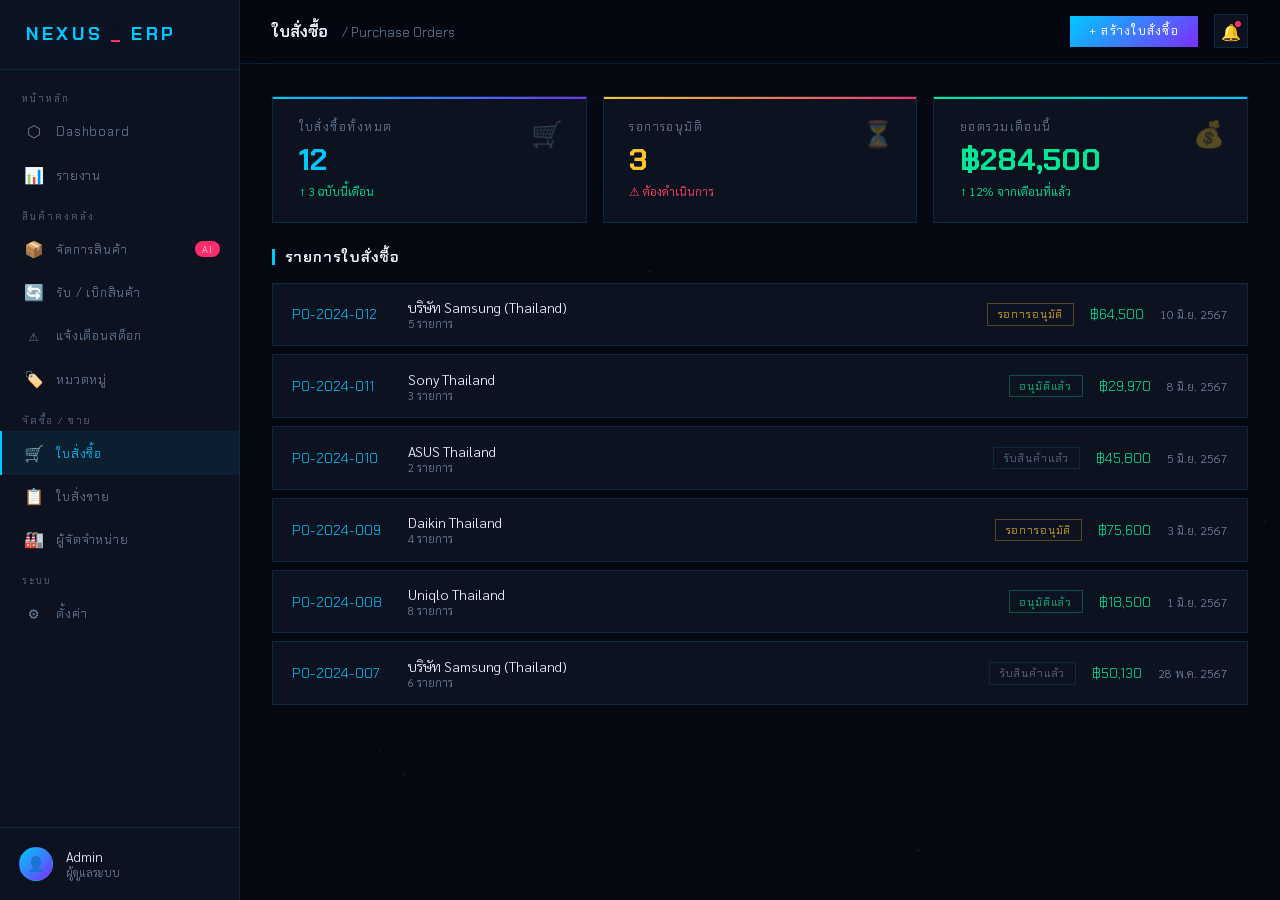
<file: purchase-orders.html>
<!DOCTYPE html>
<html lang="th">

<head>
    <meta charset="UTF-8" />
    <meta name="viewport" content="width=device-width, initial-scale=1.0" />
    <title>NEXUS ERP — ใบสั่งซื้อ</title>
    <link
        href="https://fonts.googleapis.com/css2?family=Chakra+Petch:wght@300;400;600;700&family=Sarabun:wght@300;400;600&display=swap"
        rel="stylesheet" />
    <link rel="stylesheet" href="shared.css" />
    <style>
        .po-item {
            display: flex;
            align-items: center;
            gap: 1rem;
            padding: .9rem 1.2rem;
            border: 1px solid var(--border);
            background: var(--surface);
            margin-bottom: .5rem;
            transition: border-color .2s;
        }

        .po-item:hover {
            border-color: var(--border2);
            cursor: pointer;
        }

        .po-number {
            font-family: 'Chakra Petch', monospace;
            font-size: .88rem;
            color: var(--accent);
            min-width: 100px;
        }

        .po-status {
            font-family: 'Chakra Petch', monospace;
            font-size: .67rem;
            letter-spacing: .08em;
            padding: .2rem .6rem;
            border: 1px solid;
        }

        .po-status.pending {
            color: var(--yellow);
            border-color: rgba(255, 196, 43, .3);
        }

        .po-status.approved {
            color: var(--green);
            border-color: rgba(0, 232, 150, .3);
        }

        .po-status.received {
            color: var(--muted);
            border-color: var(--border);
        }

        .po-total {
            font-family: 'Chakra Petch', monospace;
            font-size: .88rem;
            color: var(--green);
            margin-left: auto;
        }

        .po-date {
            font-size: .75rem;
            color: var(--muted);
        }
    </style>
</head>

<body>
    <canvas id="bg-canvas"></canvas>

    <aside class="sidebar">
        <div class="sidebar-logo">NEXUS<span>_</span>ERP<div style="flex:1"></div>
        </div>
        <div style="padding:.3rem 0"></div>
        <div class="sidebar-section">หน้าหลัก</div>
        <a class="nav-item" href="index.html"><span class="icon">⬡</span> Dashboard</a>
        <a class="nav-item" href="reports.html"><span class="icon">📊</span> รายงาน</a>
        <div class="sidebar-section">สินค้าคงคลัง</div>
        <a class="nav-item" href="inventory.html"><span class="icon">📦</span> จัดการสินค้า <span
                class="nav-badge">AI</span></a>
        <a class="nav-item" href="stock-movement.html"><span class="icon">🔄</span> รับ / เบิกสินค้า</a>
        <a class="nav-item" href="alerts.html"><span class="icon">⚠️</span> แจ้งเตือนสต็อก</a>
        <a class="nav-item" href="categories.html"><span class="icon">🏷️</span> หมวดหมู่</a>
        <div class="sidebar-section">จัดซื้อ / ขาย</div>
        <a class="nav-item active" href="purchase-orders.html"><span class="icon">🛒</span> ใบสั่งซื้อ</a>
        <a class="nav-item" href="sales-orders.html"><span class="icon">📋</span> ใบสั่งขาย</a>
        <a class="nav-item" href="suppliers.html"><span class="icon">🏭</span> ผู้จัดจำหน่าย</a>
        <div class="sidebar-section">ระบบ</div>
        <a class="nav-item" href="settings.html"><span class="icon">⚙️</span> ตั้งค่า</a>
        <div class="sidebar-bottom">
            <div class="user-info">
                <div class="user-avatar">👤</div>
                <div>
                    <div class="user-name">Admin</div>
                    <div class="user-role">ผู้ดูแลระบบ</div>
                </div>
            </div>
        </div>
    </aside>

    <div class="main">
        <div class="topbar">
            <div class="topbar-title">ใบสั่งซื้อ <span>/ Purchase Orders</span></div>
            <button class="topbar-btn" onclick="showToast('เปิดฟอร์มสร้างใบสั่งซื้อ','🛒')">+ สร้างใบสั่งซื้อ</button>
            <div class="notif-btn">🔔<span class="notif-dot"></span></div>
        </div>
        <div class="page">
            <!-- KPI -->
            <div class="kpi-grid" style="grid-template-columns:repeat(3,1fr);margin-bottom:1.5rem">
                <div class="kpi-card c1">
                    <div class="kpi-label">ใบสั่งซื้อทั้งหมด</div>
                    <div class="kpi-value accent">12</div>
                    <div class="kpi-change up">↑ 3 ฉบับนี้เดือน</div>
                    <div class="kpi-icon">🛒</div>
                </div>
                <div class="kpi-card c3">
                    <div class="kpi-label">รอการอนุมัติ</div>
                    <div class="kpi-value yellow">3</div>
                    <div class="kpi-change down">⚠ ต้องดำเนินการ</div>
                    <div class="kpi-icon">⏳</div>
                </div>
                <div class="kpi-card c2">
                    <div class="kpi-label">ยอดรวมเดือนนี้</div>
                    <div class="kpi-value green">฿284,500</div>
                    <div class="kpi-change up">↑ 12% จากเดือนที่แล้ว</div>
                    <div class="kpi-icon">💰</div>
                </div>
            </div>

            <!-- List -->
            <div class="sec-header">
                <div class="sec-title">รายการใบสั่งซื้อ</div>
            </div>
            <div style="margin-top:1rem" id="poList"></div>
        </div>
    </div>

    <div class="toast" id="toast"><span id="toastIcon">✅</span><span id="toastMsg"></span></div>
    <script src="shared.js"></script>
    <script>
        /* ── ข้อมูลตัวอย่าง (แก้ไขได้ที่นี่) ── */
        const purchaseOrders = [
            { no: 'PO-2024-012', supplier: 'บริษัท Samsung (Thailand)', items: 5, total: 64500, status: 'pending', date: '10 มิ.ย. 2567' },
            { no: 'PO-2024-011', supplier: 'Sony Thailand', items: 3, total: 29970, status: 'approved', date: '8 มิ.ย. 2567' },
            { no: 'PO-2024-010', supplier: 'ASUS Thailand', items: 2, total: 45800, status: 'received', date: '5 มิ.ย. 2567' },
            { no: 'PO-2024-009', supplier: 'Daikin Thailand', items: 4, total: 75600, status: 'pending', date: '3 มิ.ย. 2567' },
            { no: 'PO-2024-008', supplier: 'Uniqlo Thailand', items: 8, total: 18500, status: 'approved', date: '1 มิ.ย. 2567' },
            { no: 'PO-2024-007', supplier: 'บริษัท Samsung (Thailand)', items: 6, total: 50130, status: 'received', date: '28 พ.ค. 2567' },
        ];
        const statusLabel = { pending: 'รอการอนุมัติ', approved: 'อนุมัติแล้ว', received: 'รับสินค้าแล้ว' };

        document.getElementById('poList').innerHTML = purchaseOrders.map(p => `
  <div class="po-item" onclick="showToast('เปิดรายละเอียด ${p.no}','📋')">
    <div class="po-number">${p.no}</div>
    <div style="flex:1">
      <div style="font-size:.88rem">${p.supplier}</div>
      <div style="font-size:.72rem;color:var(--muted)">${p.items} รายการ</div>
    </div>
    <span class="po-status ${p.status}">${statusLabel[p.status]}</span>
    <span class="po-total">฿${p.total.toLocaleString('th-TH')}</span>
    <span class="po-date">${p.date}</span>
  </div>`
        ).join('');

        initCanvas();
    </script>
</body>

</html>
</file>
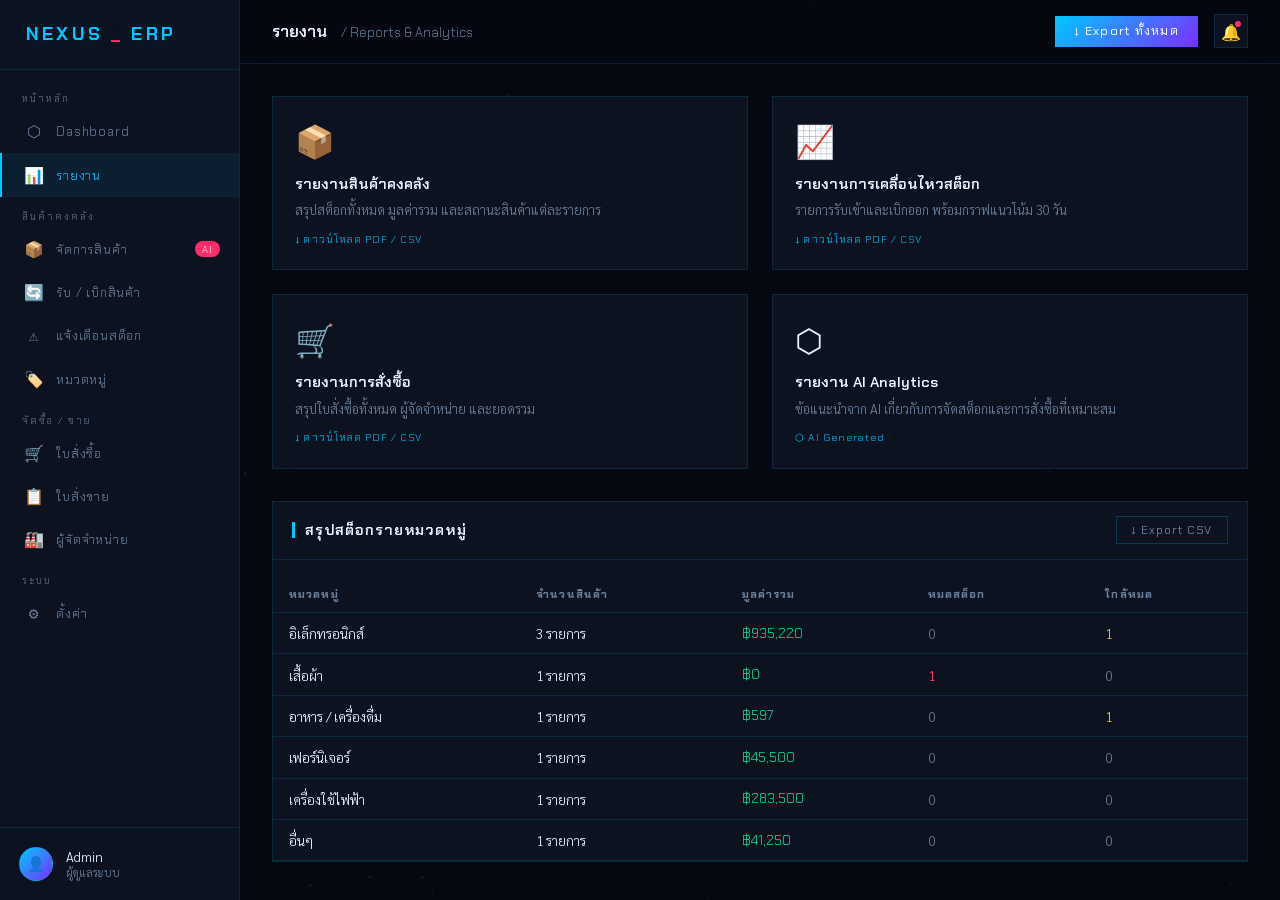
<file: reports.html>
<!DOCTYPE html>
<html lang="th">

<head>
    <meta charset="UTF-8" />
    <meta name="viewport" content="width=device-width, initial-scale=1.0" />
    <title>NEXUS ERP — รายงาน</title>
    <link
        href="https://fonts.googleapis.com/css2?family=Chakra+Petch:wght@300;400;600;700&family=Sarabun:wght@300;400;600&display=swap"
        rel="stylesheet" />
    <link rel="stylesheet" href="shared.css" />
    <style>
        .report-grid {
            display: grid;
            grid-template-columns: 1fr 1fr;
            gap: 1.5rem;
        }

        .report-card {
            background: var(--surface);
            border: 1px solid var(--border);
            padding: 1.4rem;
            cursor: pointer;
            transition: border-color .2s;
        }

        .report-card:hover {
            border-color: var(--accent);
        }

        .report-icon {
            font-size: 2rem;
            margin-bottom: .8rem;
        }

        .report-title {
            font-family: 'Chakra Petch', monospace;
            font-size: .92rem;
            font-weight: 600;
            margin-bottom: .4rem;
        }

        .report-desc {
            font-size: .82rem;
            color: var(--muted);
            line-height: 1.5;
        }

        .report-tag {
            display: inline-block;
            margin-top: .8rem;
            font-family: 'Chakra Petch', monospace;
            font-size: .65rem;
            letter-spacing: .1em;
            color: var(--accent);
        }

        .summary-table {
            width: 100%;
            border-collapse: collapse;
            margin-top: 1rem;
        }

        .summary-table th,
        .summary-table td {
            padding: .7rem 1rem;
            text-align: left;
            border-bottom: 1px solid var(--border);
            font-size: .85rem;
        }

        .summary-table th {
            font-family: 'Chakra Petch', monospace;
            font-size: .7rem;
            letter-spacing: .1em;
            color: var(--muted);
        }
    </style>
</head>

<body>

    <canvas id="bg-canvas"></canvas>

    <aside class="sidebar">
        <div class="sidebar-logo">NEXUS<span>_</span>ERP<div style="flex:1"></div>
        </div>
        <div style="padding:.3rem 0"></div>
        <div class="sidebar-section">หน้าหลัก</div>
        <a class="nav-item" href="index.html"><span class="icon">⬡</span> Dashboard</a>
        <a class="nav-item active" href="reports.html"><span class="icon">📊</span> รายงาน</a>
        <div class="sidebar-section">สินค้าคงคลัง</div>
        <a class="nav-item" href="inventory.html"><span class="icon">📦</span> จัดการสินค้า <span
                class="nav-badge">AI</span></a>
        <a class="nav-item" href="stock-movement.html"><span class="icon">🔄</span> รับ / เบิกสินค้า</a>
        <a class="nav-item" href="alerts.html"><span class="icon">⚠️</span> แจ้งเตือนสต็อก</a>
        <a class="nav-item" href="categories.html"><span class="icon">🏷️</span> หมวดหมู่</a>
        <div class="sidebar-section">จัดซื้อ / ขาย</div>
        <a class="nav-item" href="purchase-orders.html"><span class="icon">🛒</span> ใบสั่งซื้อ</a>
        <a class="nav-item" href="sales-orders.html"><span class="icon">📋</span> ใบสั่งขาย</a>
        <a class="nav-item" href="suppliers.html"><span class="icon">🏭</span> ผู้จัดจำหน่าย</a>
        <div class="sidebar-section">ระบบ</div>
        <a class="nav-item" href="settings.html"><span class="icon">⚙️</span> ตั้งค่า</a>
        <div class="sidebar-bottom">
            <div class="user-info">
                <div class="user-avatar">👤</div>
                <div>
                    <div class="user-name">Admin</div>
                    <div class="user-role">ผู้ดูแลระบบ</div>
                </div>
            </div>
        </div>
    </aside>

    <div class="main">
        <div class="topbar">
            <div class="topbar-title">รายงาน <span>/ Reports & Analytics</span></div>
            <button class="topbar-btn" onclick="exportAll()">↓ Export ทั้งหมด</button>
            <div class="notif-btn" onclick="showToast('ตรวจสอบการแจ้งเตือนแล้ว','✅')">🔔<span class="notif-dot"></span>
            </div>
        </div>

        <div class="page">
            <!-- Report cards -->
            <div class="report-grid" style="margin-bottom:2rem">
                <div class="report-card" onclick="showToast('กำลังสร้างรายงาน...','📊')">
                    <div class="report-icon">📦</div>
                    <div class="report-title">รายงานสินค้าคงคลัง</div>
                    <div class="report-desc">สรุปสต็อกทั้งหมด มูลค่ารวม และสถานะสินค้าแต่ละรายการ</div>
                    <span class="report-tag">↓ ดาวน์โหลด PDF / CSV</span>
                </div>
                <div class="report-card" onclick="showToast('กำลังสร้างรายงาน...','📊')">
                    <div class="report-icon">📈</div>
                    <div class="report-title">รายงานการเคลื่อนไหวสต็อก</div>
                    <div class="report-desc">รายการรับเข้าและเบิกออก พร้อมกราฟแนวโน้ม 30 วัน</div>
                    <span class="report-tag">↓ ดาวน์โหลด PDF / CSV</span>
                </div>
                <div class="report-card" onclick="showToast('กำลังสร้างรายงาน...','📊')">
                    <div class="report-icon">🛒</div>
                    <div class="report-title">รายงานการสั่งซื้อ</div>
                    <div class="report-desc">สรุปใบสั่งซื้อทั้งหมด ผู้จัดจำหน่าย และยอดรวม</div>
                    <span class="report-tag">↓ ดาวน์โหลด PDF / CSV</span>
                </div>
                <div class="report-card" onclick="showToast('กำลังสร้างรายงาน...','📊')">
                    <div class="report-icon">⬡</div>
                    <div class="report-title">รายงาน AI Analytics</div>
                    <div class="report-desc">ข้อแนะนำจาก AI เกี่ยวกับการจัดสต็อกและการสั่งซื้อที่เหมาะสม</div>
                    <span class="report-tag">⬡ AI Generated</span>
                </div>
            </div>

            <!-- Summary Table -->
            <div class="table-wrap">
                <div class="table-toolbar">
                    <div class="sec-title">สรุปสต็อกรายหมวดหมู่</div>
                    <button class="btn-sm" style="margin-left:auto" onclick="exportCSV()">↓ Export CSV</button>
                </div>
                <table class="summary-table">
                    <thead>
                        <tr>
                            <th>หมวดหมู่</th>
                            <th>จำนวนสินค้า</th>
                            <th>มูลค่ารวม</th>
                            <th>หมดสต็อก</th>
                            <th>ใกล้หมด</th>
                        </tr>
                    </thead>
                    <tbody id="summaryBody"></tbody>
                </table>
            </div>
        </div>
    </div>

    <div class="toast" id="toast"><span id="toastIcon">✅</span><span id="toastMsg"></span></div>

    <script src="shared.js"></script>
    <script>
        const products = loadProducts();

        function buildSummary() {
            const cats = {};
            products.forEach(p => {
                if (!cats[p.category]) cats[p.category] = { count: 0, value: 0, out: 0, low: 0 };
                cats[p.category].count++;
                cats[p.category].value += p.price * p.stock;
                if (getStatus(p) === 'out') cats[p.category].out++;
                if (getStatus(p) === 'low') cats[p.category].low++;
            });
            document.getElementById('summaryBody').innerHTML = Object.entries(cats).map(([cat, d]) =>
                `<tr>
      <td>${cat}</td>
      <td>${d.count} รายการ</td>
      <td style="color:var(--green);font-family:'Chakra Petch',monospace">฿${d.value.toLocaleString('th-TH')}</td>
      <td style="color:${d.out > 0 ? 'var(--red)' : 'var(--muted)'}">${d.out}</td>
      <td style="color:${d.low > 0 ? 'var(--yellow)' : 'var(--muted)'}">${d.low}</td>
    </tr>`
            ).join('');
        }

        function exportCSV() {
            const headers = ['หมวดหมู่', 'จำนวนสินค้า', 'มูลค่ารวม', 'หมดสต็อก', 'ใกล้หมด'];
            const cats = {};
            products.forEach(p => {
                if (!cats[p.category]) cats[p.category] = { count: 0, value: 0, out: 0, low: 0 };
                cats[p.category].count++;
                cats[p.category].value += p.price * p.stock;
                if (getStatus(p) === 'out') cats[p.category].out++;
                if (getStatus(p) === 'low') cats[p.category].low++;
            });
            const rows = Object.entries(cats).map(([cat, d]) => [cat, d.count, d.value, d.out, d.low]);
            const csv = [headers, ...rows].map(r => r.join(',')).join('\n');
            const blob = new Blob(['\uFEFF' + csv], { type: 'text/csv;charset=utf-8' });
            const a = document.createElement('a'); a.href = URL.createObjectURL(blob); a.download = 'report-by-category.csv'; a.click();
            showToast('Export สำเร็จ', '📥');
        }

        function exportAll() { showToast('กำลัง Export รายงานทั้งหมด...', '📊'); }

        initCanvas();
        buildSummary();
    </script>
</body>

</html>
</file>
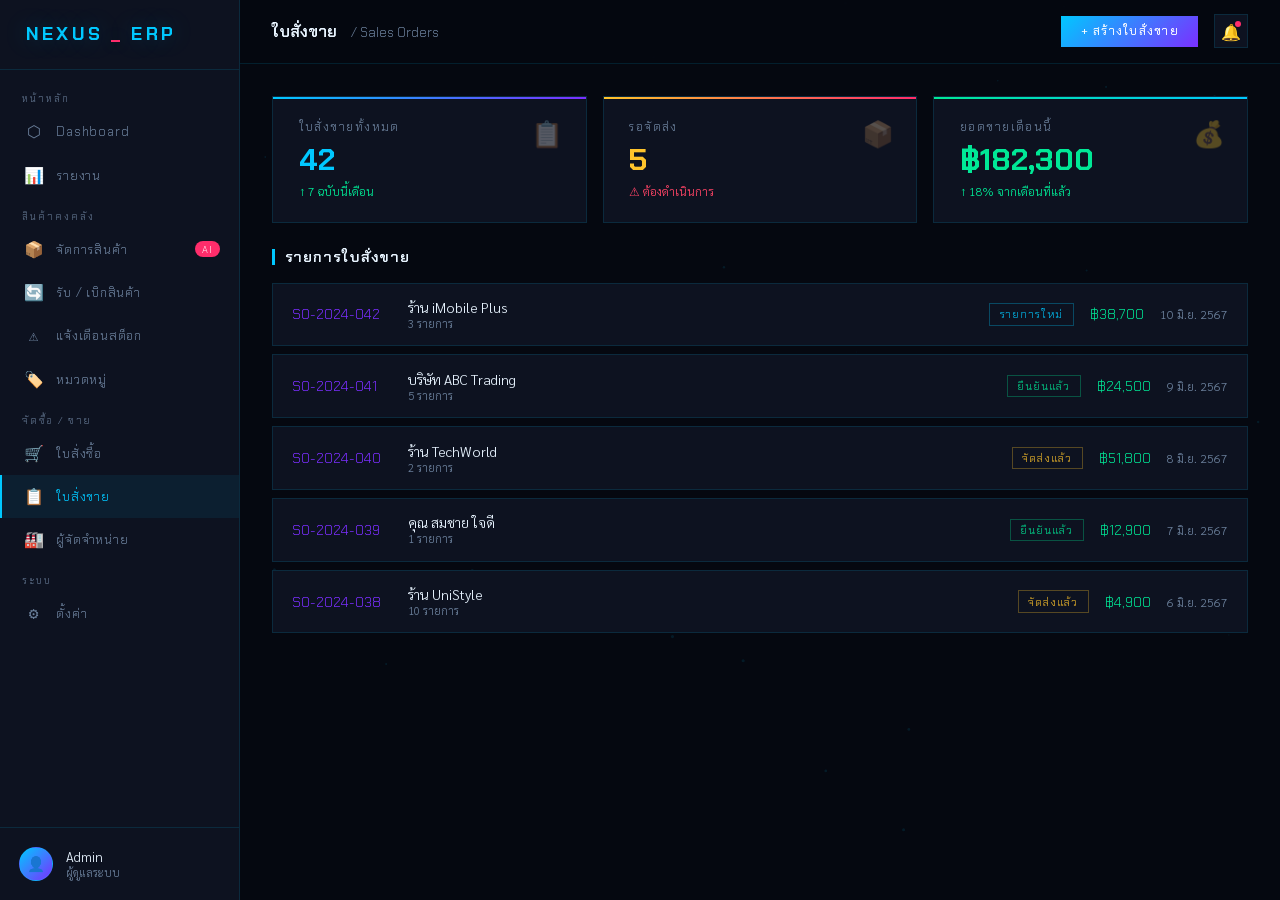
<file: sales-orders.html>
<!DOCTYPE html>
<html lang="th">

<head>
    <meta charset="UTF-8" />
    <meta name="viewport" content="width=device-width, initial-scale=1.0" />
    <title>NEXUS ERP — ใบสั่งขาย</title>
    <link
        href="https://fonts.googleapis.com/css2?family=Chakra+Petch:wght@300;400;600;700&family=Sarabun:wght@300;400;600&display=swap"
        rel="stylesheet" />
    <link rel="stylesheet" href="shared.css" />
    <style>
        .so-item {
            display: flex;
            align-items: center;
            gap: 1rem;
            padding: .9rem 1.2rem;
            border: 1px solid var(--border);
            background: var(--surface);
            margin-bottom: .5rem;
            transition: border-color .2s;
            cursor: pointer
        }

        .so-item:hover {
            border-color: var(--border2);
        }

        .so-number {
            font-family: 'Chakra Petch', monospace;
            font-size: .88rem;
            color: var(--accent2);
            min-width: 100px
        }

        .so-status {
            font-family: 'Chakra Petch', monospace;
            font-size: .67rem;
            letter-spacing: .08em;
            padding: .2rem .6rem;
            border: 1px solid
        }

        .so-status.new {
            color: var(--accent);
            border-color: rgba(0, 200, 255, .3)
        }

        .so-status.confirmed {
            color: var(--green);
            border-color: rgba(0, 232, 150, .3)
        }

        .so-status.shipped {
            color: var(--yellow);
            border-color: rgba(255, 196, 43, .3)
        }

        .so-total {
            font-family: 'Chakra Petch', monospace;
            font-size: .88rem;
            color: var(--green);
            margin-left: auto
        }

        .so-date {
            font-size: .75rem;
            color: var(--muted)
        }
    </style>
</head>

<body>
    <canvas id="bg-canvas"></canvas>

    <aside class="sidebar">
        <div class="sidebar-logo">NEXUS<span>_</span>ERP<div style="flex:1"></div>
        </div>
        <div style="padding:.3rem 0"></div>
        <div class="sidebar-section">หน้าหลัก</div>
        <a class="nav-item" href="index.html"><span class="icon">⬡</span> Dashboard</a>
        <a class="nav-item" href="reports.html"><span class="icon">📊</span> รายงาน</a>
        <div class="sidebar-section">สินค้าคงคลัง</div>
        <a class="nav-item" href="inventory.html"><span class="icon">📦</span> จัดการสินค้า <span
                class="nav-badge">AI</span></a>
        <a class="nav-item" href="stock-movement.html"><span class="icon">🔄</span> รับ / เบิกสินค้า</a>
        <a class="nav-item" href="alerts.html"><span class="icon">⚠️</span> แจ้งเตือนสต็อก</a>
        <a class="nav-item" href="categories.html"><span class="icon">🏷️</span> หมวดหมู่</a>
        <div class="sidebar-section">จัดซื้อ / ขาย</div>
        <a class="nav-item" href="purchase-orders.html"><span class="icon">🛒</span> ใบสั่งซื้อ</a>
        <a class="nav-item active" href="sales-orders.html"><span class="icon">📋</span> ใบสั่งขาย</a>
        <a class="nav-item" href="suppliers.html"><span class="icon">🏭</span> ผู้จัดจำหน่าย</a>
        <div class="sidebar-section">ระบบ</div>
        <a class="nav-item" href="settings.html"><span class="icon">⚙️</span> ตั้งค่า</a>
        <div class="sidebar-bottom">
            <div class="user-info">
                <div class="user-avatar">👤</div>
                <div>
                    <div class="user-name">Admin</div>
                    <div class="user-role">ผู้ดูแลระบบ</div>
                </div>
            </div>
        </div>
    </aside>

    <div class="main">
        <div class="topbar">
            <div class="topbar-title">ใบสั่งขาย <span>/ Sales Orders</span></div>
            <button class="topbar-btn" onclick="showToast('เปิดฟอร์มสร้างใบสั่งขาย','📋')">+ สร้างใบสั่งขาย</button>
            <div class="notif-btn">🔔<span class="notif-dot"></span></div>
        </div>
        <div class="page">
            <div class="kpi-grid" style="grid-template-columns:repeat(3,1fr);margin-bottom:1.5rem">
                <div class="kpi-card c1">
                    <div class="kpi-label">ใบสั่งขายทั้งหมด</div>
                    <div class="kpi-value accent">42</div>
                    <div class="kpi-change up">↑ 7 ฉบับนี้เดือน</div>
                    <div class="kpi-icon">📋</div>
                </div>
                <div class="kpi-card c3">
                    <div class="kpi-label">รอจัดส่ง</div>
                    <div class="kpi-value yellow">5</div>
                    <div class="kpi-change down">⚠ ต้องดำเนินการ</div>
                    <div class="kpi-icon">📦</div>
                </div>
                <div class="kpi-card c2">
                    <div class="kpi-label">ยอดขายเดือนนี้</div>
                    <div class="kpi-value green">฿182,300</div>
                    <div class="kpi-change up">↑ 18% จากเดือนที่แล้ว</div>
                    <div class="kpi-icon">💰</div>
                </div>
            </div>

            <div class="sec-header">
                <div class="sec-title">รายการใบสั่งขาย</div>
            </div>
            <div style="margin-top:1rem" id="soList"></div>
        </div>
    </div>

    <div class="toast" id="toast"><span id="toastIcon">✅</span><span id="toastMsg"></span></div>
    <script src="shared.js"></script>
    <script>
        /* ── ข้อมูลตัวอย่าง (แก้ไขได้ที่นี่) ── */
        const salesOrders = [
            { no: 'SO-2024-042', customer: 'ร้าน iMobile Plus', items: 3, total: 38700, status: 'new', date: '10 มิ.ย. 2567' },
            { no: 'SO-2024-041', customer: 'บริษัท ABC Trading', items: 5, total: 24500, status: 'confirmed', date: '9 มิ.ย. 2567' },
            { no: 'SO-2024-040', customer: 'ร้าน TechWorld', items: 2, total: 51800, status: 'shipped', date: '8 มิ.ย. 2567' },
            { no: 'SO-2024-039', customer: 'คุณ สมชาย ใจดี', items: 1, total: 12900, status: 'confirmed', date: '7 มิ.ย. 2567' },
            { no: 'SO-2024-038', customer: 'ร้าน UniStyle', items: 10, total: 4900, status: 'shipped', date: '6 มิ.ย. 2567' },
        ];
        const statusLabel = { new: 'รายการใหม่', confirmed: 'ยืนยันแล้ว', shipped: 'จัดส่งแล้ว' };

        document.getElementById('soList').innerHTML = salesOrders.map(s => `
  <div class="so-item" onclick="showToast('เปิดรายละเอียด ${s.no}','📋')">
    <div class="so-number">${s.no}</div>
    <div style="flex:1">
      <div style="font-size:.88rem">${s.customer}</div>
      <div style="font-size:.72rem;color:var(--muted)">${s.items} รายการ</div>
    </div>
    <span class="so-status ${s.status}">${statusLabel[s.status]}</span>
    <span class="so-total">฿${s.total.toLocaleString('th-TH')}</span>
    <span class="so-date">${s.date}</span>
  </div>`
        ).join('');

        initCanvas();
    </script>
</body>

</html>
</file>
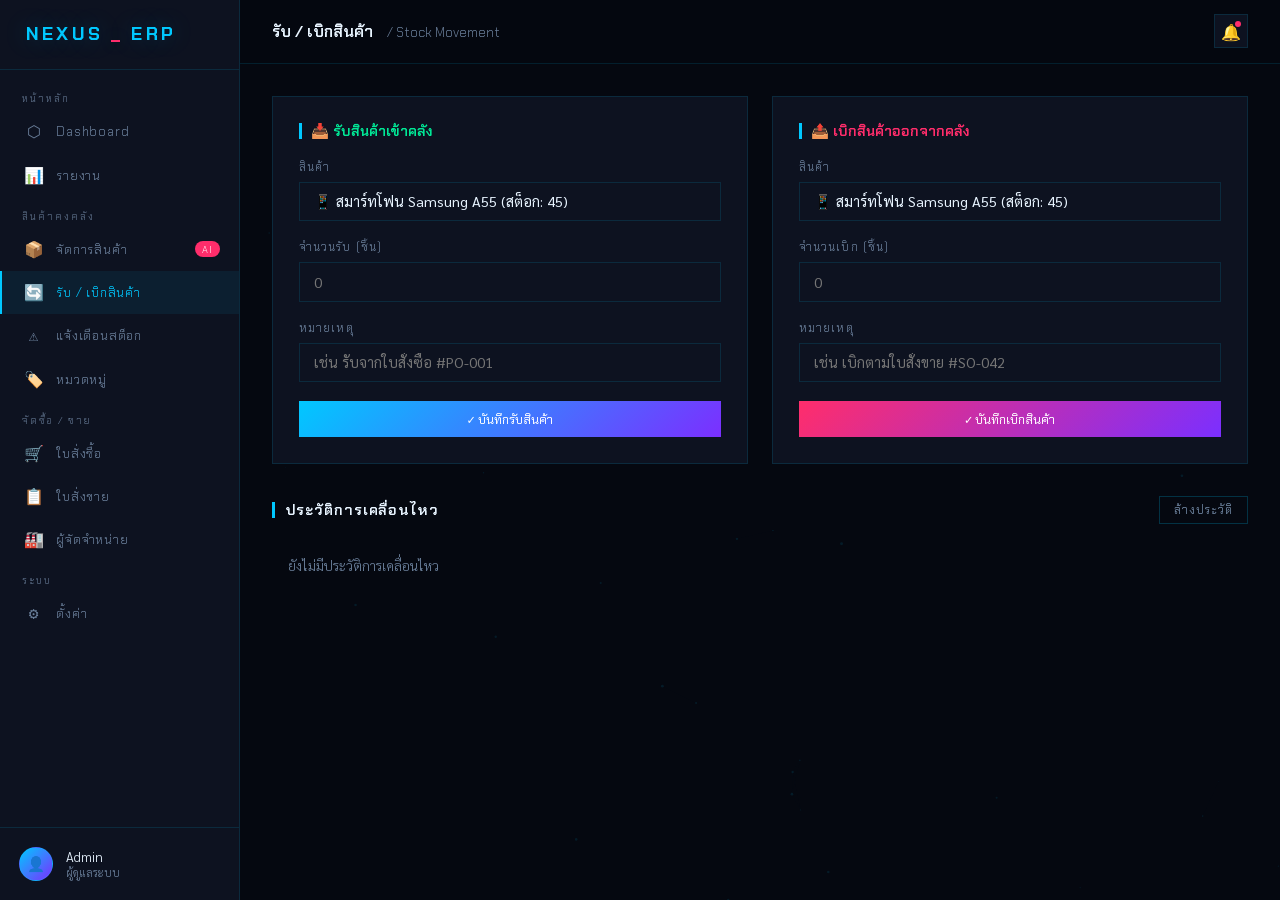
<file: stock-movement.html>
<!DOCTYPE html>
<html lang="th">

<head>
    <meta charset="UTF-8" />
    <meta name="viewport" content="width=device-width, initial-scale=1.0" />
    <title>NEXUS ERP — รับ / เบิกสินค้า</title>
    <link
        href="https://fonts.googleapis.com/css2?family=Chakra+Petch:wght@300;400;600;700&family=Sarabun:wght@300;400;600&display=swap"
        rel="stylesheet" />
    <link rel="stylesheet" href="shared.css" />
    <style>
        .movement-grid {
            display: grid;
            grid-template-columns: 1fr 1fr;
            gap: 1.5rem;
        }

        .move-form {
            background: var(--surface);
            border: 1px solid var(--border);
            padding: 1.6rem;
        }

        .move-form-title {
            font-family: 'Chakra Petch', monospace;
            font-size: .9rem;
            font-weight: 600;
            margin-bottom: 1.2rem;
            display: flex;
            align-items: center;
            gap: .6rem;
        }

        .move-form-title::before {
            content: '';
            width: 3px;
            height: 16px;
            background: var(--accent);
        }

        .history-item {
            display: flex;
            align-items: center;
            gap: .9rem;
            padding: .7rem .9rem;
            border: 1px solid var(--border);
            background: var(--surface);
            margin-bottom: .5rem;
            font-size: .84rem;
        }

        .history-type {
            font-family: 'Chakra Petch', monospace;
            font-size: .7rem;
            letter-spacing: .08em;
            padding: .2rem .6rem;
            border: 1px solid;
        }

        .history-type.in {
            color: var(--green);
            border-color: rgba(0, 232, 150, .3);
        }

        .history-type.out {
            color: var(--red);
            border-color: rgba(255, 68, 102, .3);
        }

        .history-qty {
            font-family: 'Chakra Petch', monospace;
            font-size: .9rem;
            min-width: 60px;
            text-align: right;
        }

        .history-time {
            font-size: .7rem;
            color: var(--muted);
            margin-left: auto;
        }
    </style>
</head>

<body>

    <canvas id="bg-canvas"></canvas>

    <aside class="sidebar">
        <div class="sidebar-logo">NEXUS<span>_</span>ERP<div style="flex:1"></div>
        </div>
        <div style="padding:.3rem 0"></div>
        <div class="sidebar-section">หน้าหลัก</div>
        <a class="nav-item" href="index.html"><span class="icon">⬡</span> Dashboard</a>
        <a class="nav-item" href="reports.html"><span class="icon">📊</span> รายงาน</a>
        <div class="sidebar-section">สินค้าคงคลัง</div>
        <a class="nav-item" href="inventory.html"><span class="icon">📦</span> จัดการสินค้า <span
                class="nav-badge">AI</span></a>
        <a class="nav-item active" href="stock-movement.html"><span class="icon">🔄</span> รับ / เบิกสินค้า</a>
        <a class="nav-item" href="alerts.html"><span class="icon">⚠️</span> แจ้งเตือนสต็อก</a>
        <a class="nav-item" href="categories.html"><span class="icon">🏷️</span> หมวดหมู่</a>
        <div class="sidebar-section">จัดซื้อ / ขาย</div>
        <a class="nav-item" href="purchase-orders.html"><span class="icon">🛒</span> ใบสั่งซื้อ</a>
        <a class="nav-item" href="sales-orders.html"><span class="icon">📋</span> ใบสั่งขาย</a>
        <a class="nav-item" href="suppliers.html"><span class="icon">🏭</span> ผู้จัดจำหน่าย</a>
        <div class="sidebar-section">ระบบ</div>
        <a class="nav-item" href="settings.html"><span class="icon">⚙️</span> ตั้งค่า</a>
        <div class="sidebar-bottom">
            <div class="user-info">
                <div class="user-avatar">👤</div>
                <div>
                    <div class="user-name">Admin</div>
                    <div class="user-role">ผู้ดูแลระบบ</div>
                </div>
            </div>
        </div>
    </aside>

    <div class="main">
        <div class="topbar">
            <div class="topbar-title">รับ / เบิกสินค้า <span>/ Stock Movement</span></div>
            <div class="notif-btn" onclick="showToast('ตรวจสอบการแจ้งเตือนแล้ว','✅')">🔔<span class="notif-dot"></span>
            </div>
        </div>

        <div class="page">
            <div class="movement-grid">

                <!-- รับสินค้า -->
                <div class="move-form">
                    <div class="move-form-title" style="color:var(--green)">📥 รับสินค้าเข้าคลัง</div>
                    <div class="form-group">
                        <label class="form-label">สินค้า</label>
                        <select class="form-select form-input" id="receiveProduct"></select>
                    </div>
                    <div class="form-group">
                        <label class="form-label">จำนวนรับ (ชิ้น)</label>
                        <input class="form-input" type="number" id="receiveQty" placeholder="0" min="1" />
                    </div>
                    <div class="form-group">
                        <label class="form-label">หมายเหตุ</label>
                        <input class="form-input" type="text" id="receiveNote"
                            placeholder="เช่น รับจากใบสั่งซื้อ #PO-001" />
                    </div>
                    <button class="btn-save" style="width:100%" onclick="receiveStock()">✓ บันทึกรับสินค้า</button>
                </div>

                <!-- เบิกสินค้า -->
                <div class="move-form">
                    <div class="move-form-title" style="color:var(--accent3)">📤 เบิกสินค้าออกจากคลัง</div>
                    <div class="form-group">
                        <label class="form-label">สินค้า</label>
                        <select class="form-select form-input" id="issueProduct"></select>
                    </div>
                    <div class="form-group">
                        <label class="form-label">จำนวนเบิก (ชิ้น)</label>
                        <input class="form-input" type="number" id="issueQty" placeholder="0" min="1" />
                    </div>
                    <div class="form-group">
                        <label class="form-label">หมายเหตุ</label>
                        <input class="form-input" type="text" id="issueNote"
                            placeholder="เช่น เบิกตามใบสั่งขาย #SO-042" />
                    </div>
                    <button class="btn-save"
                        style="width:100%;background:linear-gradient(135deg,var(--accent3),var(--accent2))"
                        onclick="issueStock()">✓ บันทึกเบิกสินค้า</button>
                </div>
            </div>

            <!-- History -->
            <div style="margin-top:2rem">
                <div class="sec-header">
                    <div class="sec-title">ประวัติการเคลื่อนไหว</div>
                    <button class="btn-sm" onclick="clearHistory()">ล้างประวัติ</button>
                </div>
                <div id="historyList" style="margin-top:1rem"></div>
            </div>
        </div>
    </div>

    <div class="toast" id="toast"><span id="toastIcon">✅</span><span id="toastMsg"></span></div>

    <script src="shared.js"></script>
    <script>
        let products = loadProducts();
        let history = JSON.parse(localStorage.getItem('nexus_movement') || '[]');

        function populateSelects() {
            const opts = products.map(p => `<option value="${p.id}">${p.icon} ${p.name} (สต็อก: ${p.stock})</option>`).join('');
            document.getElementById('receiveProduct').innerHTML = opts;
            document.getElementById('issueProduct').innerHTML = opts;
        }

        function saveHistory() { localStorage.setItem('nexus_movement', JSON.stringify(history)); }

        function renderHistory() {
            const list = document.getElementById('historyList');
            if (!history.length) { list.innerHTML = '<div style="color:var(--muted);font-size:.85rem;padding:1rem">ยังไม่มีประวัติการเคลื่อนไหว</div>'; return; }
            list.innerHTML = [...history].reverse().slice(0, 20).map(h =>
                `<div class="history-item">
      <span class="history-type ${h.type === 'in' ? 'in' : 'out'}">${h.type === 'in' ? 'รับเข้า' : 'เบิกออก'}</span>
      <span>${h.icon} ${h.name}</span>
      <span style="color:var(--muted);font-size:.78rem">${h.note || '-'}</span>
      <span class="history-qty" style="color:${h.type === 'in' ? 'var(--green)' : 'var(--red)'}">${h.type === 'in' ? '+' : '-'}${h.qty}</span>
      <span class="history-time">${h.time}</span>
    </div>`
            ).join('');
        }

        function receiveStock() {
            const id = parseInt(document.getElementById('receiveProduct').value);
            const qty = parseInt(document.getElementById('receiveQty').value) || 0;
            if (!qty || qty < 1) { showToast('กรุณาใส่จำนวนที่ถูกต้อง', '❌', true); return; }
            const p = products.find(x => x.id === id); if (!p) return;
            p.stock += qty;
            saveProducts(products);
            history.push({ type: 'in', id: p.id, icon: p.icon, name: p.name, qty, note: document.getElementById('receiveNote').value, time: new Date().toLocaleString('th-TH') });
            saveHistory();
            showToast(`รับ ${p.name} เข้าคลัง ${qty} ชิ้น`, '📥');
            document.getElementById('receiveQty').value = '';
            document.getElementById('receiveNote').value = '';
            populateSelects(); renderHistory();
        }

        function issueStock() {
            const id = parseInt(document.getElementById('issueProduct').value);
            const qty = parseInt(document.getElementById('issueQty').value) || 0;
            if (!qty || qty < 1) { showToast('กรุณาใส่จำนวนที่ถูกต้อง', '❌', true); return; }
            const p = products.find(x => x.id === id); if (!p) return;
            if (p.stock < qty) { showToast(`สต็อกไม่พอ (มี ${p.stock} ชิ้น)`, '❌', true); return; }
            p.stock -= qty;
            saveProducts(products);
            history.push({ type: 'out', id: p.id, icon: p.icon, name: p.name, qty, note: document.getElementById('issueNote').value, time: new Date().toLocaleString('th-TH') });
            saveHistory();
            showToast(`เบิก ${p.name} ออกจากคลัง ${qty} ชิ้น`, '📤');
            document.getElementById('issueQty').value = '';
            document.getElementById('issueNote').value = '';
            populateSelects(); renderHistory();
        }

        function clearHistory() {
            if (!confirm('ล้างประวัติทั้งหมด?')) return;
            history = []; saveHistory(); renderHistory();
            showToast('ล้างประวัติแล้ว', '🗑');
        }

        initCanvas();
        populateSelects();
        renderHistory();
    </script>
</body>

</html>
</file>
<file: shared.css>
/* ═══════════════════════════════════════════
   NEXUS ERP — shared.css
   Shared styles for all ERP pages
═══════════════════════════════════════════ */

/* ── TOKENS ── */
:root {
  --bg: #050810;
  --surface: #0d1220;
  --surface2: #111827;
  --border: rgba(0, 200, 255, 0.13);
  --border2: rgba(0, 200, 255, 0.22);
  --accent: #00c8ff;
  --accent2: #7b2fff;
  --accent3: #ff2d6b;
  --green: #00e896;
  --yellow: #ffc42b;
  --red: #ff4466;
  --text: #e8f4ff;
  --muted: #6a7f9a;
  --glow: 0 0 24px rgba(0, 200, 255, 0.28);
  --sidebar-w: 240px;
}

/* ── RESET ── */
*,
*::before,
*::after {
  box-sizing: border-box;
  margin: 0;
  padding: 0;
}

html {
  scroll-behavior: smooth;
}

body {
  background: var(--bg);
  color: var(--text);
  font-family: 'Sarabun', sans-serif;
  font-weight: 300;
  overflow-x: hidden;
  display: flex;
  min-height: 100vh;
}

/* ── CANVAS BG ── */
#bg-canvas {
  position: fixed;
  inset: 0;
  z-index: 0;
  pointer-events: none;
  opacity: .4;
}

.sidebar,
.main {
  position: relative;
  z-index: 2;
}

/* ══════════════════════════════
   SIDEBAR
══════════════════════════════ */
.sidebar {
  width: var(--sidebar-w);
  flex-shrink: 0;
  background: var(--surface);
  border-right: 1px solid var(--border);
  display: flex;
  flex-direction: column;
  position: fixed;
  top: 0;
  left: 0;
  bottom: 0;
  z-index: 50;
}

.sidebar-logo {
  padding: 1.4rem 1.6rem;
  border-bottom: 1px solid var(--border);
  font-family: 'Chakra Petch', monospace;
  font-weight: 700;
  font-size: 1.15rem;
  letter-spacing: .18em;
  color: var(--accent);
  text-shadow: var(--glow);
  display: flex;
  align-items: center;
  gap: .5rem;
}

.sidebar-logo span {
  color: var(--accent3);
}

.sidebar-logo small {
  display: block;
  font-size: .62rem;
  color: var(--muted);
  letter-spacing: .12em;
  margin-top: .1rem;
}

.sidebar-section {
  padding: .8rem 1rem .3rem 1.4rem;
  font-family: 'Chakra Petch', monospace;
  font-size: .62rem;
  letter-spacing: .2em;
  color: var(--muted);
}

.nav-item {
  display: flex;
  align-items: center;
  gap: .8rem;
  padding: .7rem 1.2rem .7rem 1.4rem;
  color: var(--muted);
  cursor: pointer;
  transition: all .2s;
  border-left: 2px solid transparent;
  font-family: 'Chakra Petch', monospace;
  font-size: .8rem;
  letter-spacing: .06em;
  text-decoration: none;
}

.nav-item:hover {
  color: var(--text);
  background: rgba(0, 200, 255, .05);
}

.nav-item.active {
  color: var(--accent);
  border-left-color: var(--accent);
  background: rgba(0, 200, 255, .07);
}

.nav-item .icon {
  font-size: 1rem;
  width: 1.2rem;
  text-align: center;
}

.nav-badge {
  margin-left: auto;
  background: var(--accent3);
  color: #fff;
  font-size: .6rem;
  padding: .1rem .45rem;
  border-radius: 20px;
  font-family: 'Chakra Petch', monospace;
}

.sidebar-bottom {
  margin-top: auto;
  padding: 1.2rem;
  border-top: 1px solid var(--border);
}

.user-info {
  display: flex;
  align-items: center;
  gap: .8rem;
}

.user-avatar {
  width: 34px;
  height: 34px;
  border-radius: 50%;
  background: linear-gradient(135deg, var(--accent), var(--accent2));
  display: flex;
  align-items: center;
  justify-content: center;
  font-size: .9rem;
  border: 1px solid var(--border2);
}

.user-name {
  font-size: .82rem;
  color: var(--text);
}

.user-role {
  font-size: .7rem;
  color: var(--muted);
}

/* ══════════════════════════════
   MAIN LAYOUT
══════════════════════════════ */
.main {
  margin-left: var(--sidebar-w);
  flex: 1;
  display: flex;
  flex-direction: column;
  min-height: 100vh;
}

/* ── TOPBAR ── */
.topbar {
  position: sticky;
  top: 0;
  z-index: 40;
  background: rgba(5, 8, 16, .85);
  backdrop-filter: blur(16px);
  border-bottom: 1px solid var(--border);
  padding: .9rem 2rem;
  display: flex;
  align-items: center;
  gap: 1rem;
}

.topbar-title {
  font-family: 'Chakra Petch', monospace;
  font-size: 1rem;
  font-weight: 600;
  flex: 1;
}

.topbar-title span {
  color: var(--muted);
  font-weight: 300;
  font-size: .82rem;
  margin-left: .6rem;
}

.search-box {
  display: flex;
  align-items: center;
  gap: .5rem;
  background: var(--surface);
  border: 1px solid var(--border);
  padding: .4rem .9rem;
  font-size: .82rem;
  color: var(--muted);
  width: 220px;
}

.search-box input {
  background: none;
  border: none;
  outline: none;
  color: var(--text);
  font-family: 'Sarabun', sans-serif;
  font-size: .85rem;
  width: 100%;
}

.search-box input::placeholder {
  color: var(--muted);
}

.topbar-btn {
  background: linear-gradient(135deg, var(--accent), var(--accent2));
  border: none;
  color: #fff;
  padding: .48rem 1.2rem;
  font-family: 'Chakra Petch', monospace;
  font-size: .78rem;
  letter-spacing: .1em;
  cursor: pointer;
  transition: all .2s;
  white-space: nowrap;
}

.topbar-btn:hover {
  transform: translateY(-1px);
  box-shadow: var(--glow);
}

.notif-btn {
  background: var(--surface);
  border: 1px solid var(--border);
  width: 34px;
  height: 34px;
  display: flex;
  align-items: center;
  justify-content: center;
  cursor: pointer;
  position: relative;
  color: var(--muted);
  font-size: 1rem;
  transition: color .2s;
}

.notif-btn:hover {
  color: var(--accent);
}

.notif-dot {
  position: absolute;
  top: 6px;
  right: 6px;
  width: 6px;
  height: 6px;
  border-radius: 50%;
  background: var(--accent3);
}

/* ── PAGE ── */
.page {
  padding: 2rem;
  flex: 1;
}

/* ══════════════════════════════
   KPI CARDS
══════════════════════════════ */
.kpi-grid {
  display: grid;
  grid-template-columns: repeat(4, 1fr);
  gap: 1rem;
  margin-bottom: 2rem;
}

.kpi-card {
  background: var(--surface);
  border: 1px solid var(--border);
  padding: 1.4rem 1.6rem;
  position: relative;
  overflow: hidden;
  transition: border-color .3s;
}

.kpi-card:hover {
  border-color: var(--border2);
}

.kpi-card::before {
  content: '';
  position: absolute;
  top: 0;
  left: 0;
  right: 0;
  height: 2px;
}

.kpi-card.c1::before {
  background: linear-gradient(90deg, var(--accent), var(--accent2));
}

.kpi-card.c2::before {
  background: linear-gradient(90deg, var(--green), var(--accent));
}

.kpi-card.c3::before {
  background: linear-gradient(90deg, var(--yellow), var(--accent3));
}

.kpi-card.c4::before {
  background: linear-gradient(90deg, var(--accent3), var(--accent2));
}

.kpi-label {
  font-size: .75rem;
  color: var(--muted);
  font-family: 'Chakra Petch', monospace;
  letter-spacing: .12em;
  margin-bottom: .6rem;
}

.kpi-value {
  font-family: 'Chakra Petch', monospace;
  font-size: 1.9rem;
  font-weight: 700;
  line-height: 1;
}

.kpi-value.accent {
  color: var(--accent);
}

.kpi-value.green {
  color: var(--green);
}

.kpi-value.yellow {
  color: var(--yellow);
}

.kpi-value.red {
  color: var(--red);
}

.kpi-change {
  font-size: .75rem;
  margin-top: .5rem;
  display: flex;
  align-items: center;
  gap: .3rem;
}

.kpi-change.up {
  color: var(--green);
}

.kpi-change.down {
  color: var(--red);
}

.kpi-icon {
  position: absolute;
  right: 1.4rem;
  top: 1.2rem;
  font-size: 1.6rem;
  opacity: .3;
}

/* ══════════════════════════════
   SECTION HEADER
══════════════════════════════ */
.sec-header {
  display: flex;
  align-items: center;
  justify-content: space-between;
  margin-bottom: 1rem;
}

.sec-title {
  font-family: 'Chakra Petch', monospace;
  font-size: .92rem;
  font-weight: 600;
  letter-spacing: .06em;
  display: flex;
  align-items: center;
  gap: .6rem;
}

.sec-title::before {
  content: '';
  width: 3px;
  height: 16px;
  background: var(--accent);
}

.sec-actions {
  display: flex;
  gap: .6rem;
}

.btn-sm {
  background: transparent;
  border: 1px solid var(--border2);
  color: var(--muted);
  padding: .35rem .9rem;
  font-family: 'Chakra Petch', monospace;
  font-size: .72rem;
  letter-spacing: .08em;
  cursor: pointer;
  transition: all .2s;
}

.btn-sm:hover {
  color: var(--accent);
  border-color: var(--accent);
}

.btn-sm.active {
  color: var(--accent);
  border-color: var(--accent);
  background: rgba(0, 200, 255, .07);
}

.btn-accent {
  background: var(--accent);
  color: var(--bg);
  border-color: var(--accent);
}

.btn-accent:hover {
  background: transparent;
  color: var(--accent);
}

/* ══════════════════════════════
   TABLE
══════════════════════════════ */
.table-wrap {
  background: var(--surface);
  border: 1px solid var(--border);
  overflow: hidden;
}

.table-toolbar {
  display: flex;
  align-items: center;
  gap: 1rem;
  padding: .9rem 1.2rem;
  border-bottom: 1px solid var(--border);
  flex-wrap: wrap;
}

.filter-tabs {
  display: flex;
  gap: 0;
}

.filter-tab {
  padding: .35rem 1rem;
  font-family: 'Chakra Petch', monospace;
  font-size: .72rem;
  letter-spacing: .08em;
  cursor: pointer;
  color: var(--muted);
  border: 1px solid var(--border);
  border-right: none;
  transition: all .2s;
}

.filter-tab:last-child {
  border-right: 1px solid var(--border);
}

.filter-tab.active {
  color: var(--accent);
  background: rgba(0, 200, 255, .08);
  border-color: var(--border2);
}

.filter-tab:hover:not(.active) {
  color: var(--text);
}

.table-info {
  margin-left: auto;
  font-size: .75rem;
  color: var(--muted);
}

table {
  width: 100%;
  border-collapse: collapse;
}

thead tr {
  border-bottom: 1px solid var(--border);
}

th {
  padding: .75rem 1rem;
  font-family: 'Chakra Petch', monospace;
  font-size: .7rem;
  letter-spacing: .12em;
  color: var(--muted);
  text-align: left;
  cursor: pointer;
  user-select: none;
  white-space: nowrap;
}

th:hover {
  color: var(--accent);
}

tbody tr {
  border-bottom: 1px solid rgba(0, 200, 255, .05);
  transition: background .15s;
  cursor: pointer;
}

tbody tr:hover {
  background: rgba(0, 200, 255, .04);
}

tbody tr:last-child {
  border-bottom: none;
}

td {
  padding: .8rem 1rem;
  font-size: .88rem;
}

.prod-cell {
  display: flex;
  align-items: center;
  gap: .8rem;
}

.prod-img {
  width: 36px;
  height: 36px;
  border: 1px solid var(--border);
  display: flex;
  align-items: center;
  justify-content: center;
  font-size: 1.2rem;
  background: rgba(0, 200, 255, .05);
  flex-shrink: 0;
}

.prod-name {
  font-size: .88rem;
  color: var(--text);
}

.prod-sku {
  font-size: .7rem;
  color: var(--muted);
  font-family: 'Chakra Petch', monospace;
  letter-spacing: .06em;
}

.badge {
  display: inline-flex;
  align-items: center;
  gap: .3rem;
  padding: .18rem .6rem;
  font-family: 'Chakra Petch', monospace;
  font-size: .67rem;
  letter-spacing: .08em;
  border: 1px solid;
}

.badge.in {
  color: var(--green);
  border-color: rgba(0, 232, 150, .25);
  background: rgba(0, 232, 150, .07);
}

.badge.low {
  color: var(--yellow);
  border-color: rgba(255, 196, 43, .25);
  background: rgba(255, 196, 43, .07);
}

.badge.out {
  color: var(--red);
  border-color: rgba(255, 68, 102, .25);
  background: rgba(255, 68, 102, .07);
}

.badge::before {
  content: '';
  width: 5px;
  height: 5px;
  border-radius: 50%;
  background: currentColor;
}

/* status badges for PO pages */
.badge.pending {
  color: var(--yellow);
  border-color: rgba(255, 196, 43, .25);
  background: rgba(255, 196, 43, .07);
}

.badge.approved {
  color: var(--green);
  border-color: rgba(0, 232, 150, .25);
  background: rgba(0, 232, 150, .07);
}

.badge.received {
  color: var(--accent);
  border-color: rgba(0, 200, 255, .25);
  background: rgba(0, 200, 255, .07);
}

.badge.cancelled {
  color: var(--red);
  border-color: rgba(255, 68, 102, .25);
  background: rgba(255, 68, 102, .07);
}

.stock-bar-wrap {
  display: flex;
  align-items: center;
  gap: .7rem;
}

.stock-bar {
  flex: 1;
  height: 4px;
  background: rgba(255, 255, 255, .08);
  border-radius: 2px;
  overflow: hidden;
  min-width: 80px;
}

.stock-fill {
  height: 100%;
  border-radius: 2px;
  transition: width .4s ease;
}

.stock-fill.g {
  background: linear-gradient(90deg, var(--green), var(--accent));
}

.stock-fill.y {
  background: linear-gradient(90deg, var(--yellow), #ff8c00);
}

.stock-fill.r {
  background: linear-gradient(90deg, var(--red), var(--accent3));
}

.stock-num {
  font-family: 'Chakra Petch', monospace;
  font-size: .78rem;
  min-width: 2.5rem;
  text-align: right;
}

.action-btns {
  display: flex;
  gap: .4rem;
  opacity: 0;
  transition: opacity .2s;
}

tbody tr:hover .action-btns {
  opacity: 1;
}

.act-btn {
  background: transparent;
  border: 1px solid var(--border);
  padding: .25rem .55rem;
  font-size: .72rem;
  cursor: pointer;
  color: var(--muted);
  transition: all .2s;
  font-family: 'Chakra Petch', monospace;
}

.act-btn:hover {
  color: var(--accent);
  border-color: var(--accent);
}

.act-btn.danger:hover {
  color: var(--red);
  border-color: var(--red);
}

/* ── PAGINATION ── */
.pagination {
  display: flex;
  align-items: center;
  justify-content: space-between;
  padding: .8rem 1.2rem;
  border-top: 1px solid var(--border);
}

.page-info {
  font-size: .75rem;
  color: var(--muted);
}

.page-btns {
  display: flex;
  gap: .4rem;
}

.pg-btn {
  background: transparent;
  border: 1px solid var(--border);
  color: var(--muted);
  width: 28px;
  height: 28px;
  font-family: 'Chakra Petch', monospace;
  font-size: .72rem;
  cursor: pointer;
  display: flex;
  align-items: center;
  justify-content: center;
  transition: all .2s;
}

.pg-btn:hover,
.pg-btn.active {
  color: var(--accent);
  border-color: var(--accent);
  background: rgba(0, 200, 255, .07);
}

/* ══════════════════════════════
   BOTTOM GRID / CHART / ALERTS
══════════════════════════════ */
.bottom-grid {
  display: grid;
  grid-template-columns: 1fr 1fr;
  gap: 1.5rem;
  margin-top: 1.5rem;
}

.chart-box {
  background: var(--surface);
  border: 1px solid var(--border);
  padding: 1.4rem;
}

.mini-chart {
  height: 120px;
  display: flex;
  align-items: flex-end;
  gap: 4px;
  margin-top: 1rem;
}

.bar {
  flex: 1;
  border-radius: 2px 2px 0 0;
  position: relative;
  transition: height .5s ease, background .2s;
  cursor: pointer;
}

.bar:hover {
  filter: brightness(1.3);
}

.bar-label {
  position: absolute;
  bottom: -18px;
  left: 50%;
  transform: translateX(-50%);
  font-size: .62rem;
  color: var(--muted);
  white-space: nowrap;
  font-family: 'Chakra Petch', monospace;
}

.alert-list {
  display: flex;
  flex-direction: column;
  gap: .6rem;
  margin-top: 1rem;
}

.alert-item {
  display: flex;
  align-items: center;
  gap: .8rem;
  padding: .7rem .9rem;
  border: 1px solid var(--border);
  background: rgba(255, 196, 43, .04);
  transition: background .2s;
}

.alert-item.critical {
  background: rgba(255, 68, 102, .04);
  border-color: rgba(255, 68, 102, .2);
}

.alert-item:hover {
  background: rgba(0, 200, 255, .05);
}

.alert-icon {
  font-size: 1.1rem;
}

.alert-name {
  font-size: .85rem;
  flex: 1;
}

.alert-stock {
  font-family: 'Chakra Petch', monospace;
  font-size: .78rem;
}

.alert-stock.low-s {
  color: var(--yellow);
}

.alert-stock.critical-s {
  color: var(--red);
}

.alert-reorder {
  background: transparent;
  border: 1px solid var(--border2);
  color: var(--accent);
  padding: .22rem .7rem;
  font-family: 'Chakra Petch', monospace;
  font-size: .68rem;
  cursor: pointer;
  transition: all .2s;
  letter-spacing: .06em;
}

.alert-reorder:hover {
  background: var(--accent);
  color: var(--bg);
}

/* ══════════════════════════════
   MODAL
══════════════════════════════ */
.modal-overlay {
  position: fixed;
  inset: 0;
  background: rgba(0, 0, 0, .75);
  z-index: 200;
  display: flex;
  align-items: center;
  justify-content: center;
  opacity: 0;
  pointer-events: none;
  transition: opacity .25s;
}

.modal-overlay.open {
  opacity: 1;
  pointer-events: all;
}

.modal {
  background: var(--surface2);
  border: 1px solid var(--border2);
  width: min(560px, 95vw);
  max-height: 90vh;
  overflow-y: auto;
  transform: translateY(20px);
  transition: transform .25s;
}

.modal-overlay.open .modal {
  transform: translateY(0);
}

.modal-header {
  padding: 1.2rem 1.6rem;
  border-bottom: 1px solid var(--border);
  display: flex;
  align-items: center;
  justify-content: space-between;
  font-family: 'Chakra Petch', monospace;
  font-size: .95rem;
  font-weight: 600;
}

.modal-close {
  background: none;
  border: 1px solid var(--border);
  color: var(--muted);
  width: 28px;
  height: 28px;
  cursor: pointer;
  font-size: 1rem;
  display: flex;
  align-items: center;
  justify-content: center;
  transition: all .2s;
}

.modal-close:hover {
  color: var(--red);
  border-color: var(--red);
}

.modal-body {
  padding: 1.6rem;
}

.form-group {
  margin-bottom: 1.2rem;
}

.form-label {
  display: block;
  font-family: 'Chakra Petch', monospace;
  font-size: .72rem;
  letter-spacing: .1em;
  color: var(--muted);
  margin-bottom: .45rem;
}

.form-input,
.form-select {
  width: 100%;
  background: var(--surface);
  border: 1px solid var(--border);
  color: var(--text);
  padding: .6rem .9rem;
  font-family: 'Sarabun', sans-serif;
  font-size: .9rem;
  outline: none;
  transition: border-color .2s;
}

.form-input:focus,
.form-select:focus {
  border-color: var(--accent);
}

.form-select {
  cursor: pointer;
  appearance: none;
}

.form-row {
  display: grid;
  grid-template-columns: 1fr 1fr;
  gap: 1rem;
}

.modal-footer {
  padding: 1rem 1.6rem;
  border-top: 1px solid var(--border);
  display: flex;
  justify-content: flex-end;
  gap: .7rem;
}

.btn-cancel {
  background: transparent;
  border: 1px solid var(--border);
  color: var(--muted);
  padding: .6rem 1.4rem;
  font-family: 'Chakra Petch', monospace;
  font-size: .8rem;
  cursor: pointer;
  transition: all .2s;
}

.btn-cancel:hover {
  border-color: var(--muted);
  color: var(--text);
}

.btn-save {
  background: linear-gradient(135deg, var(--accent), var(--accent2));
  border: none;
  color: #fff;
  padding: .6rem 1.8rem;
  font-family: 'Chakra Petch', monospace;
  font-size: .8rem;
  cursor: pointer;
  transition: all .2s;
}

.btn-save:hover {
  transform: translateY(-1px);
  box-shadow: var(--glow);
}

/* ══════════════════════════════
   TOAST
══════════════════════════════ */
.toast {
  position: fixed;
  bottom: 2rem;
  right: 2rem;
  z-index: 300;
  background: var(--surface2);
  border: 1px solid var(--green);
  border-left: 3px solid var(--green);
  padding: .9rem 1.4rem;
  font-size: .88rem;
  min-width: 240px;
  transform: translateX(120%);
  transition: transform .3s ease;
  display: flex;
  align-items: center;
  gap: .7rem;
}

.toast.show {
  transform: translateX(0);
}

.toast.error {
  border-color: var(--red);
}

/* ══════════════════════════════
   UTILITY CHIPS & INDICATORS
══════════════════════════════ */
.ai-chip {
  display: inline-flex;
  align-items: center;
  gap: .4rem;
  background: rgba(123, 47, 255, .15);
  border: 1px solid rgba(123, 47, 255, .35);
  padding: .2rem .65rem;
  font-family: 'Chakra Petch', monospace;
  font-size: .67rem;
  letter-spacing: .1em;
  color: #a78bfa;
}

.ai-chip::before {
  content: '⬡';
  color: var(--accent2);
}

.auto-indicator {
  display: flex;
  align-items: center;
  gap: .4rem;
  font-size: .75rem;
  color: var(--green);
  font-family: 'Chakra Petch', monospace;
  letter-spacing: .06em;
}

.auto-dot {
  width: 7px;
  height: 7px;
  border-radius: 50%;
  background: var(--green);
  animation: pulse-green 1.8s infinite;
}

@keyframes pulse-green {

  0%,
  100% {
    opacity: 1;
    box-shadow: 0 0 0 0 rgba(0, 232, 150, .4);
  }

  60% {
    box-shadow: 0 0 0 6px rgba(0, 232, 150, 0);
  }
}

/* ══════════════════════════════
   SCROLLBAR
══════════════════════════════ */
::-webkit-scrollbar {
  width: 4px;
}

::-webkit-scrollbar-track {
  background: var(--bg);
}

::-webkit-scrollbar-thumb {
  background: var(--border2);
}

/* ══════════════════════════════
   RESPONSIVE
══════════════════════════════ */
@media (max-width: 900px) {
  .kpi-grid {
    grid-template-columns: 1fr 1fr;
  }

  .bottom-grid {
    grid-template-columns: 1fr;
  }
}

@media (max-width: 640px) {
  .kpi-grid {
    grid-template-columns: 1fr;
  }

  .sidebar {
    width: 200px;
  }
}

@media (max-width: 768px) {
  .sidebar {
    display: none;
  }

  .main {
    margin-left: 0;
  }
}
</file>
